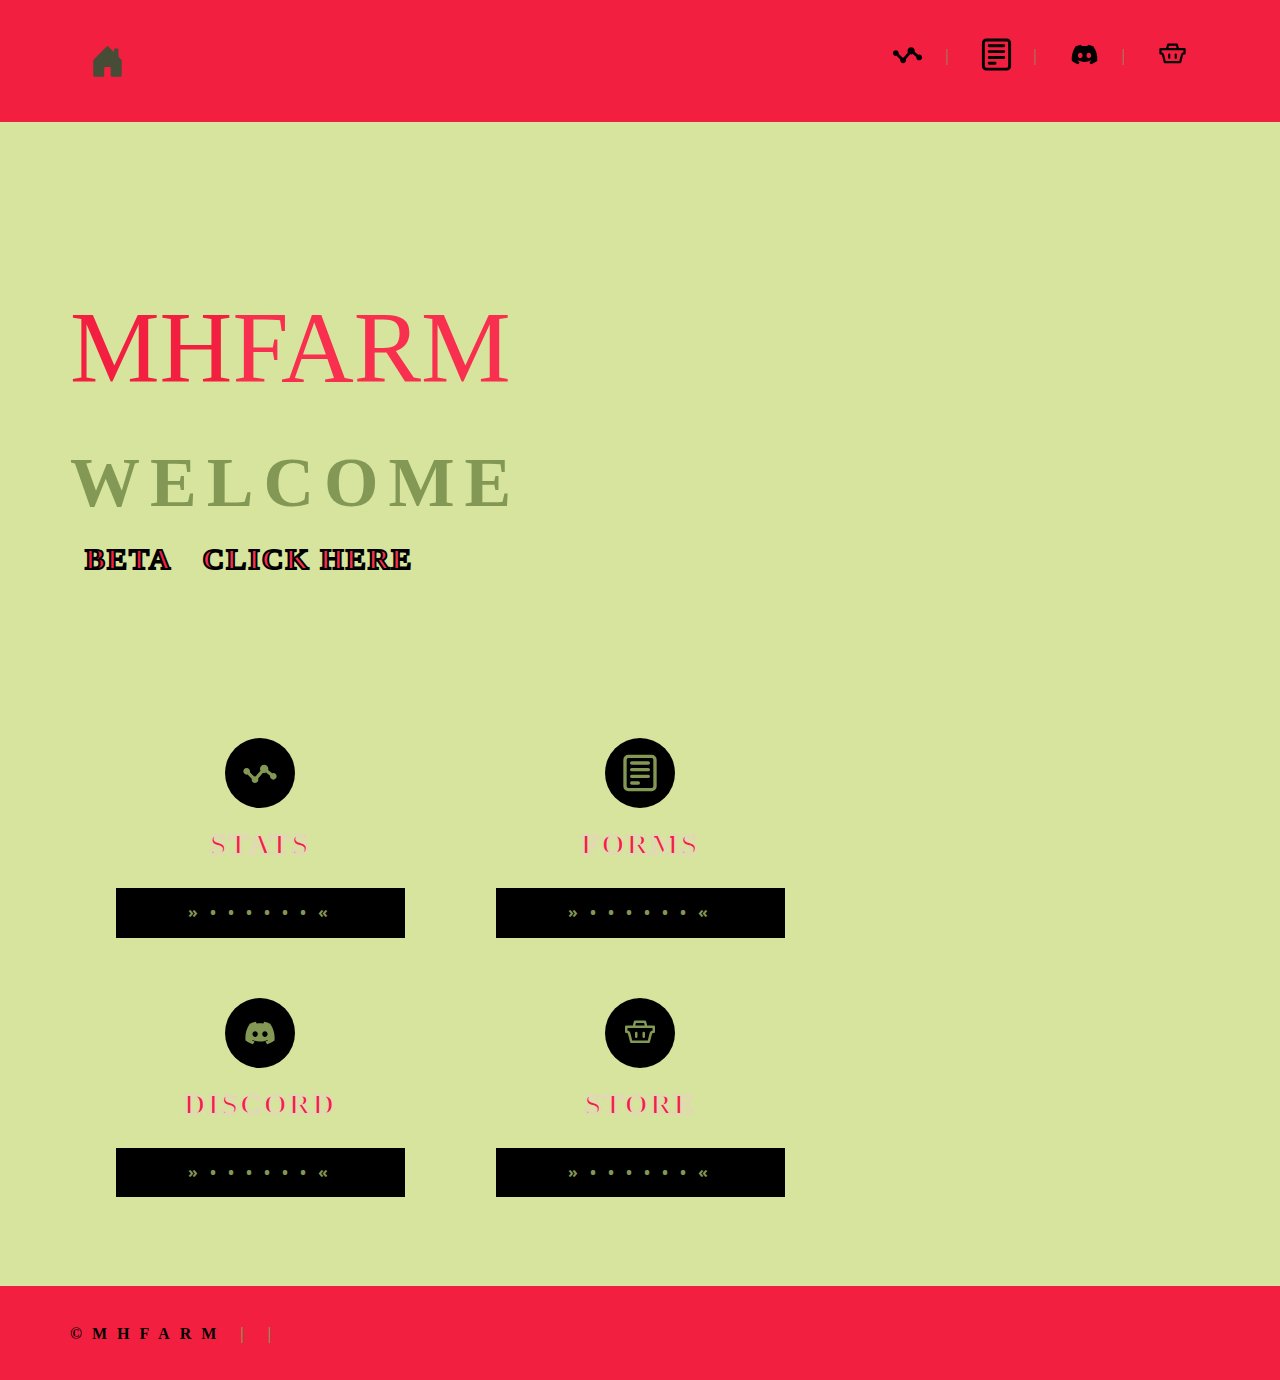
<file: index.html>
<!DOCTYPE html>
<html style="font-size: 16px;"><head>
    <meta name="viewport" content="width=device-width, initial-scale=1.0">
    <meta charset="utf-8">
    <meta name="keywords" content="Mh Farm, mh farm, MHFarm, mhfarm , minecraft, farming">
    <meta name="description" content="MHFarm - Welcome to our website.">
    <meta name="page_type" content="np-template-header-footer-from-plugin">
    <title>MHFarm</title>
    <link rel="stylesheet" href="/css/mhfarm.css" media="screen">
    <script class="u-script" type="text/javascript" src="/js/jquery.js" defer=""></script>
    <script class="u-script" type="text/javascript" src="/js/mhfarm.js" defer=""></script>
    <script class="u-script" type="text/javascript" src="/js/minecraft.js" defer=""></script>
    <meta name="generator" content="MHFarm, mhfarm.net">
    <link rel="icon" href="/images/logo.ico">
    <link id="u-theme-google-font" rel="stylesheet" href="https://fonts.googleapis.com/css?family=Roboto:100,100i,300,300i,400,400i,500,500i,700,700i,900,900i|Open+Sans:300,300i,400,400i,600,600i,700,700i,800,800i">
    <link href="https://fonts.googleapis.com/css2?family=Bungee&family=Kdam+Thmor+Pro&display=swap" rel="stylesheet">
    <script type="application/ld+json">{
		"@context": "http://schema.org",
		"@type": "Organization",
		"name": "MHFarm"
}</script>
    <meta name="theme-color" content="#d2d744">
    <meta property="og:title" content="MhFarm">
    <meta property="og:image" content="/images/logo.ico">
    <meta property="og:url" content="mhfarm.net">
    <meta property="og:description" content="MHFarm - Welcome to our website.">
    <meta property="og:type" content="website">
  </head>
  <body data-home-page="index.html" data-home-page-title="home" class="u-body"><header class="u-clearfix u-custom-color-1 u-header u-sticky u-sticky-26eb u-header" id="sec-e91d"><div class="u-clearfix u-sheet u-sheet-1">
        <nav class="u-menu u-menu-one-level u-offcanvas u-menu-1">
          <div class="menu-collapse u-custom-font" style="font-size: 1rem; letter-spacing: 0px; font-family: mainfont;">
            <a class="u-button-style u-custom-color u-custom-hover-color u-custom-left-right-menu-spacing u-custom-padding-bottom u-custom-text-active-color u-custom-text-color u-custom-text-hover-color u-custom-top-bottom-menu-spacing u-nav-link u-text-active-palette-1-base u-text-hover-palette-2-base" href="#">
              <svg class="u-svg-link" viewBox="0 0 24 24"><use xmlns:xlink="http://www.w3.org/1999/xlink" xlink:href="#menu-hamburger"></use></svg>
              <svg class="u-svg-content" version="1.1" id="menu-hamburger" viewBox="0 0 16 16" x="0px" y="0px" xmlns:xlink="http://www.w3.org/1999/xlink" xmlns="http://www.w3.org/2000/svg"><g><rect y="1" width="16" height="2"></rect><rect y="7" width="16" height="2"></rect><rect y="13" width="16" height="2"></rect>
</g></svg>
            </a>
          </div>
          <div class="u-custom-menu u-nav-container">
            <ul class="u-align-center u-nav u-popupmenu-items u-unstyled u-nav-1"><li class="u-nav-item"><a class="u-border-3 u-border-hover-custom-color-1 u-border-no-left u-border-no-right u-border-no-top u-button-style u-nav-link" href="/stats" style="padding: 10px 20px;"><svg class="u-icon-2" fill="currentColor" viewBox="0 0 24 24" xmlns="http://www.w3.org/2000/svg"><path d="M20 12a2 2 0 0 0-.703.133l-2.398-1.963c.059-.214.101-.436.101-.67C17 8.114 15.886 7 14.5 7S12 8.114 12 9.5c0 .396.1.765.262 1.097l-2.909 3.438A2.06 2.06 0 0 0 9 14c-.179 0-.348.03-.512.074l-2.563-2.563C5.97 11.348 6 11.179 6 11c0-1.108-.892-2-2-2s-2 .892-2 2 .892 2 2 2c.179 0 .348-.03.512-.074l2.563 2.563A1.906 1.906 0 0 0 7 16c0 1.108.892 2 2 2s2-.892 2-2c0-.237-.048-.46-.123-.671l2.913-3.442c.227.066.462.113.71.113a2.48 2.48 0 0 0 1.133-.281l2.399 1.963A2.077 2.077 0 0 0 18 14c0 1.108.892 2 2 2s2-.892 2-2-.892-2-2-2z"/></svg></a>
</li><a class="u-text-custom-color-3">|</a><li class="u-nav-item"><a class="u-border-3 u-border-hover-custom-color-1 u-border-no-left u-border-no-right u-border-no-top u-button-style u-nav-link" href="/forms" style="padding: 10px 20px;"><svg class="u-icon-2" viewBox="0 0 24 24" fill="currentColor" xmlns="http://www.w3.org/2000/svg"><path d="M6 6a1 1 0 0 1 1-1h10a1 1 0 1 1 0 2H7a1 1 0 0 1-1-1Zm0 4a1 1 0 0 1 1-1h10a1 1 0 1 1 0 2H7a1 1 0 0 1-1-1Zm1 3a1 1 0 1 0 0 2h10a1 1 0 1 0 0-2H7Zm-1 5a1 1 0 0 1 1-1h4a1 1 0 1 1 0 2H7a1 1 0 0 1-1-1Z"></path><path fill-rule="evenodd" clip-rule="evenodd" d="M2 4a3 3 0 0 1 3-3h14a3 3 0 0 1 3 3v16a3 3 0 0 1-3 3H5a3 3 0 0 1-3-3V4Zm3-1h14a1 1 0 0 1 1 1v16a1 1 0 0 1-1 1H5a1 1 0 0 1-1-1V4a1 1 0 0 1 1-1Z"></path></svg></a>
</li><a class="u-text-custom-color-3">|</a><li class="u-nav-item"><a class="u-border-3 u-border-hover-custom-color-1 u-border-no-left u-border-no-right u-border-no-top u-button-style u-nav-link" href="/discord" style="padding: 10px 20px;"><svg class="u-icon-2" viewBox="0 0 512 512" fill="currentColor" xmlns="http://www.w3.org/2000/svg"><rect rx="15%" fill="none"/><path d="M386 137c-24-11-49.5-19-76.3-23.7-.5 0-1 0-1.2.6-3.3 5.9-7 13.5-9.5 19.5-29-4.3-57.5-4.3-85.7 0-2.6-6.2-6.3-13.7-10-19.5-.3-.4-.7-.7-1.2-.6-23 4.6-52.4 13-76 23.7-.2 0-.4.2-.5.4-49 73-62 143-55 213 0 .3.2.7.5 1 32 23.6 63 38 93.6 47.3.5 0 1 0 1.3-.4 7.2-9.8 13.6-20.2 19.2-31.2.3-.6 0-1.4-.7-1.6-10-4-20-8.6-29.3-14-.7-.4-.8-1.5 0-2 2-1.5 4-3 5.8-4.5.3-.3.8-.3 1.2-.2 61.4 28 128 28 188 0 .4-.2.9-.1 1.2.1 1.9 1.6 3.8 3.1 5.8 4.6.7.5.6 1.6 0 2-9.3 5.5-19 10-29.3 14-.7.3-1 1-.6 1.7 5.6 11 12.1 21.3 19 31 .3.4.8.6 1.3.4 30.6-9.5 61.7-23.8 93.8-47.3.3-.2.5-.5.5-1 7.8-80.9-13.1-151-55.4-213 0-.2-.3-.4-.5-.4ZM194 308c-19 0-34-17-34-38s15-38 34-38 34 17 34 38-15 38-34 38zm125 0c-19 0-34-17-34-38s15-38 34-38 34 17 34 38-15 38-34 38z"/></svg></a>
</li><a class="u-text-custom-color-3">|</a><li class="u-nav-item"><a class="u-border-3 u-border-hover-custom-color-1 u-border-no-left u-border-no-right u-border-no-top u-button-style u-nav-link" href="/store" style="padding: 10px 20px;"><svg class="u-icon-2" viewBox="0 0 24 24" fill="none" xmlns="http://www.w3.org/2000/svg"><path d="M8.25 8.25h-4.5v3h.329a1.5 1.5 0 0 1 1.455 1.136L6.75 17.25h10.5l1.216-4.864a1.5 1.5 0 0 1 1.455-1.136h.329v-3h-4.5m-7.5 0h7.5m-7.5 0 .75-3h6l.75 3m-6 3.75v2.25m4.5-2.25v2.25" stroke="currentColor" stroke-width="1.5" stroke-linecap="round" stroke-linejoin="round"/></svg></a>
</li></ul>
          </div>
          <div class="u-custom-menu u-nav-container-collapse">
            <div class="u-container-style u-custom-color-1 u-inner-container-layout u-opacity u-opacity-95 u-sidenav">
              <div class="u-inner-container-layout u-sidenav-overflow">
                <div class="u-menu-close u-text-hover-custom-color-1" data-href="#"></div>
                <ul class="u-align-center u-custom-font u-nav u-popupmenu-items u-unstyled u-nav-1"><li class="u-nav-item"><a class="u-border-3 u-border-hover-custom-color-1 u-border-no-left u-border-no-right u-border-no-top u-button-style u-nav-link" data-href="/" style="padding: 10px 20px;"><svg class="u-icon-2" viewBox="0 0 16 16" xmlns="http://www.w3.org/2000/svg" fill="currentColor" class="bi bi-house-door-fill"><path d="M6.5 14.5v-3.505c0-.245.25-.495.5-.495h2c.25 0 .5.25.5.5v3.5a.5.5 0 0 0 .5.5h4a.5.5 0 0 0 .5-.5v-7a.5.5 0 0 0-.146-.354L13 5.793V2.5a.5.5 0 0 0-.5-.5h-1a.5.5 0 0 0-.5.5v1.293L8.354 1.146a.5.5 0 0 0-.708 0l-6 6A.5.5 0 0 0 1.5 7.5v7a.5.5 0 0 0 .5.5h4a.5.5 0 0 0 .5-.5z"/></svg></a>
</li><li class="u-nav-item"><a class="u-border-3 u-border-hover-custom-color-1 u-border-no-left u-border-no-right u-border-no-top u-button-style u-nav-link" href="/stats" style="padding: 10px 20px;"><svg class="u-icon-2" fill="currentColor" viewBox="0 0 24 24" xmlns="http://www.w3.org/2000/svg"><path d="M20 12a2 2 0 0 0-.703.133l-2.398-1.963c.059-.214.101-.436.101-.67C17 8.114 15.886 7 14.5 7S12 8.114 12 9.5c0 .396.1.765.262 1.097l-2.909 3.438A2.06 2.06 0 0 0 9 14c-.179 0-.348.03-.512.074l-2.563-2.563C5.97 11.348 6 11.179 6 11c0-1.108-.892-2-2-2s-2 .892-2 2 .892 2 2 2c.179 0 .348-.03.512-.074l2.563 2.563A1.906 1.906 0 0 0 7 16c0 1.108.892 2 2 2s2-.892 2-2c0-.237-.048-.46-.123-.671l2.913-3.442c.227.066.462.113.71.113a2.48 2.48 0 0 0 1.133-.281l2.399 1.963A2.077 2.077 0 0 0 18 14c0 1.108.892 2 2 2s2-.892 2-2-.892-2-2-2z"/></svg></a>
</li><li class="u-nav-item"><a class="u-border-3 u-border-hover-custom-color-1 u-border-no-left u-border-no-right u-border-no-top u-button-style u-nav-link" href="/forms" style="padding: 10px 20px;"><svg class="u-icon-2" viewBox="0 0 24 24" fill="currentColor" xmlns="http://www.w3.org/2000/svg"><path d="M6 6a1 1 0 0 1 1-1h10a1 1 0 1 1 0 2H7a1 1 0 0 1-1-1Zm0 4a1 1 0 0 1 1-1h10a1 1 0 1 1 0 2H7a1 1 0 0 1-1-1Zm1 3a1 1 0 1 0 0 2h10a1 1 0 1 0 0-2H7Zm-1 5a1 1 0 0 1 1-1h4a1 1 0 1 1 0 2H7a1 1 0 0 1-1-1Z"></path><path fill-rule="evenodd" clip-rule="evenodd" d="M2 4a3 3 0 0 1 3-3h14a3 3 0 0 1 3 3v16a3 3 0 0 1-3 3H5a3 3 0 0 1-3-3V4Zm3-1h14a1 1 0 0 1 1 1v16a1 1 0 0 1-1 1H5a1 1 0 0 1-1-1V4a1 1 0 0 1 1-1Z"></path></svg></a>
</li><li class="u-nav-item"><a class="u-border-3 u-border-hover-custom-color-1 u-border-no-left u-border-no-right u-border-no-top u-button-style u-nav-link" href="/discord" style="padding: 10px 20px;"><svg class="u-icon-2" viewBox="0 0 512 512" fill="currentColor" xmlns="http://www.w3.org/2000/svg"><rect rx="15%" fill="none"/><path d="M386 137c-24-11-49.5-19-76.3-23.7-.5 0-1 0-1.2.6-3.3 5.9-7 13.5-9.5 19.5-29-4.3-57.5-4.3-85.7 0-2.6-6.2-6.3-13.7-10-19.5-.3-.4-.7-.7-1.2-.6-23 4.6-52.4 13-76 23.7-.2 0-.4.2-.5.4-49 73-62 143-55 213 0 .3.2.7.5 1 32 23.6 63 38 93.6 47.3.5 0 1 0 1.3-.4 7.2-9.8 13.6-20.2 19.2-31.2.3-.6 0-1.4-.7-1.6-10-4-20-8.6-29.3-14-.7-.4-.8-1.5 0-2 2-1.5 4-3 5.8-4.5.3-.3.8-.3 1.2-.2 61.4 28 128 28 188 0 .4-.2.9-.1 1.2.1 1.9 1.6 3.8 3.1 5.8 4.6.7.5.6 1.6 0 2-9.3 5.5-19 10-29.3 14-.7.3-1 1-.6 1.7 5.6 11 12.1 21.3 19 31 .3.4.8.6 1.3.4 30.6-9.5 61.7-23.8 93.8-47.3.3-.2.5-.5.5-1 7.8-80.9-13.1-151-55.4-213 0-.2-.3-.4-.5-.4ZM194 308c-19 0-34-17-34-38s15-38 34-38 34 17 34 38-15 38-34 38zm125 0c-19 0-34-17-34-38s15-38 34-38 34 17 34 38-15 38-34 38z"/></svg></a>
</li><li class="u-nav-item"><a class="u-border-3 u-border-hover-custom-color-1 u-border-no-left u-border-no-right u-border-no-top u-button-style u-nav-link" href="/store" style="padding: 10px 20px;"><svg class="u-icon-2" viewBox="0 0 24 24" fill="none" xmlns="http://www.w3.org/2000/svg"><path d="M8.25 8.25h-4.5v3h.329a1.5 1.5 0 0 1 1.455 1.136L6.75 17.25h10.5l1.216-4.864a1.5 1.5 0 0 1 1.455-1.136h.329v-3h-4.5m-7.5 0h7.5m-7.5 0 .75-3h6l.75 3m-6 3.75v2.25m4.5-2.25v2.25" stroke="currentColor" stroke-width="1.5" stroke-linecap="round" stroke-linejoin="round"/></svg></a>
</li></ul>
              </div>
            </div>
            <div class="u-black u-menu-overlay u-opacity u-opacity-70"></div>
          </div>
        </nav>
        <nav class="u-menu u-menu-one-level u-offcanvas u-menu-2">
          <div class="u-custom-menu u-nav-container">
            <ul class="u-nav u-unstyled u-nav-1"><li class="u-nav-item"><a class="u-border-3 u-border-hover-custom-color-1 u-border-no-left u-border-no-right u-border-no-top u-button-style u-nav-link" data-href="/" style="padding: 10px 20px;"><svg class="u-icon-2" viewBox="0 0 16 16" xmlns="http://www.w3.org/2000/svg" fill=var(--clr-4) class="bi bi-house-door-fill"><path d="M6.5 14.5v-3.505c0-.245.25-.495.5-.495h2c.25 0 .5.25.5.5v3.5a.5.5 0 0 0 .5.5h4a.5.5 0 0 0 .5-.5v-7a.5.5 0 0 0-.146-.354L13 5.793V2.5a.5.5 0 0 0-.5-.5h-1a.5.5 0 0 0-.5.5v1.293L8.354 1.146a.5.5 0 0 0-.708 0l-6 6A.5.5 0 0 0 1.5 7.5v7a.5.5 0 0 0 .5.5h4a.5.5 0 0 0 .5-.5z"/></svg></a></li></ul>
          </div>
        </nav>
      </div></header>
      <section class="u-align-left u-clearfix u-custom-color-2 u-section-1" id="sec-1e58">
        <div class="u-clearfix u-sheet u-sheet-1">
          <h1 class="u-align-left u-text u-text-1 u-text-custom-color-1" data-animation-name="fadeInLeft" data-animation-duration="750" data-animation-delay="0">MH</h1><h1 class="u-align-left u-text u-text-1x u-text-custom-color-2" data-animation-name="fadeInLeft" data-animation-duration="750" data-animation-delay="0">Farm</h1>
          <h2 class="u-align-left u-text u-text-2 u-text-custom-color-3" data-animation-name="fadeInUp" data-animation-duration="750" data-animation-delay="50"><b>welcome</b></h2>
          <h3 data-animation-name="fadeInDown" data-animation-duration="750" data-animation-delay="0"><b class="u-align-center u-text u-text-custom-color-1 u-text-4">beta</b><b data-href="/countdown" class="u-align-center u-text u-text-custom-color-2 u-text-4">click here</b></h2>          
          <div class="u-align-left u-list u-list-1">
            <div class="u-repeater u-repeater-3">
              <div class="u-align-left u-container-style u-custom-item u-list-item u-repeater-item">
                <div class="u-container-layout u-similar-container u-valign-top-xl u-container-layout-1"><span data-animation-name="fadeInDown" data-animation-duration="750" data-animation-delay="100" class="u-align-center u-custom-color-4 u-custom-item u-icon u-icon-circle u-spacing-20 u-icon-1"><svg fill="currentColor" viewBox="0 0 24 24" xmlns="http://www.w3.org/2000/svg"><path d="M20 12a2 2 0 0 0-.703.133l-2.398-1.963c.059-.214.101-.436.101-.67C17 8.114 15.886 7 14.5 7S12 8.114 12 9.5c0 .396.1.765.262 1.097l-2.909 3.438A2.06 2.06 0 0 0 9 14c-.179 0-.348.03-.512.074l-2.563-2.563C5.97 11.348 6 11.179 6 11c0-1.108-.892-2-2-2s-2 .892-2 2 .892 2 2 2c.179 0 .348-.03.512-.074l2.563 2.563A1.906 1.906 0 0 0 7 16c0 1.108.892 2 2 2s2-.892 2-2c0-.237-.048-.46-.123-.671l2.913-3.442c.227.066.462.113.71.113a2.48 2.48 0 0 0 1.133-.281l2.399 1.963A2.077 2.077 0 0 0 18 14c0 1.108.892 2 2 2s2-.892 2-2-.892-2-2-2z"/></svg></span>
                  <h3 class="u-align-center u-text u-text-custom-color-1 u-text-3" data-animation-name="fadeInDown" data-animation-duration="750" data-animation-delay="150">stats</h3>
                  <a href="/stats" class="u-active-custom-color-1 u-black u-border-none u-btn u-button-style u-hover-custom-color-1 u-btn-3" data-animation-name="fadeInUp" data-animation-duration="750" data-animation-delay="200">» • • • • • • «</a>
                </div>
              </div>
              <div class="u-align-center u-container-style u-custom-item u-list-item u-repeater-item">
                <div class="u-container-layout u-similar-container u-valign-top-xl u-container-layout-1"><span data-animation-name="fadeInDown" data-animation-duration="750" data-animation-delay="250" class="u-align-center u-custom-color-4 u-custom-item u-icon u-icon-circle u-spacing-20 u-icon-1"><svg viewBox="0 0 24 24" fill="currentColor" xmlns="http://www.w3.org/2000/svg"><path d="M6 6a1 1 0 0 1 1-1h10a1 1 0 1 1 0 2H7a1 1 0 0 1-1-1Zm0 4a1 1 0 0 1 1-1h10a1 1 0 1 1 0 2H7a1 1 0 0 1-1-1Zm1 3a1 1 0 1 0 0 2h10a1 1 0 1 0 0-2H7Zm-1 5a1 1 0 0 1 1-1h4a1 1 0 1 1 0 2H7a1 1 0 0 1-1-1Z"></path><path fill-rule="evenodd" clip-rule="evenodd" d="M2 4a3 3 0 0 1 3-3h14a3 3 0 0 1 3 3v16a3 3 0 0 1-3 3H5a3 3 0 0 1-3-3V4Zm3-1h14a1 1 0 0 1 1 1v16a1 1 0 0 1-1 1H5a1 1 0 0 1-1-1V4a1 1 0 0 1 1-1Z"></path></svg></span>
                  <h3 class="u-align-center u-text u-text-custom-color-1 u-text-3" data-animation-name="fadeInDown" data-animation-duration="750" data-animation-delay="300">forms</h3>
                  <a href="/forms" class="u-active-custom-color-1 u-black u-border-none u-btn u-button-style u-hover-custom-color-1 u-btn-3" data-animation-name="fadeInUp" data-animation-duration="750" data-animation-delay="350">» • • • • • • «</a>
                </div>
              </div>
              <div class="u-align-center u-container-style u-custom-item u-list-item u-repeater-item">
                <div class="u-container-layout u-similar-container u-valign-top-xl u-container-layout-1"><span data-animation-name="fadeInDown" data-animation-duration="750" data-animation-delay="400" class="u-align-center u-custom-color-4 u-custom-item u-icon u-icon-circle u-spacing-20 u-icon-1"><svg viewBox="0 0 512 512" fill="currentColor" xmlns="http://www.w3.org/2000/svg"><rect rx="15%" fill="none"/><path d="M386 137c-24-11-49.5-19-76.3-23.7-.5 0-1 0-1.2.6-3.3 5.9-7 13.5-9.5 19.5-29-4.3-57.5-4.3-85.7 0-2.6-6.2-6.3-13.7-10-19.5-.3-.4-.7-.7-1.2-.6-23 4.6-52.4 13-76 23.7-.2 0-.4.2-.5.4-49 73-62 143-55 213 0 .3.2.7.5 1 32 23.6 63 38 93.6 47.3.5 0 1 0 1.3-.4 7.2-9.8 13.6-20.2 19.2-31.2.3-.6 0-1.4-.7-1.6-10-4-20-8.6-29.3-14-.7-.4-.8-1.5 0-2 2-1.5 4-3 5.8-4.5.3-.3.8-.3 1.2-.2 61.4 28 128 28 188 0 .4-.2.9-.1 1.2.1 1.9 1.6 3.8 3.1 5.8 4.6.7.5.6 1.6 0 2-9.3 5.5-19 10-29.3 14-.7.3-1 1-.6 1.7 5.6 11 12.1 21.3 19 31 .3.4.8.6 1.3.4 30.6-9.5 61.7-23.8 93.8-47.3.3-.2.5-.5.5-1 7.8-80.9-13.1-151-55.4-213 0-.2-.3-.4-.5-.4ZM194 308c-19 0-34-17-34-38s15-38 34-38 34 17 34 38-15 38-34 38zm125 0c-19 0-34-17-34-38s15-38 34-38 34 17 34 38-15 38-34 38z"/></svg></span>
                  <h3 class="u-align-center u-text u-text-custom-color-1 u-text-3" data-animation-name="fadeInDown" data-animation-duration="750" data-animation-delay="450">discord</h3>
                  <a href="/discord" class="u-active-custom-color-1 u-black u-border-none u-btn u-button-style u-hover-custom-color-1 u-btn-3" data-animation-name="fadeInUp" data-animation-duration="750" data-animation-delay="500">» • • • • • • «</a>
                </div>
              </div>
              <div class="u-align-center u-container-style u-custom-item u-list-item u-repeater-item">
                <div class="u-container-layout u-similar-container u-valign-top u-container-layout-1"><span data-animation-name="fadeInDown" data-animation-duration="750" data-animation-delay="550" class="u-align-center u-custom-color-4 u-custom-item u-file-icon u-icon u-icon-circle u-spacing-20 u-icon-1"><svg viewBox="0 0 24 24" fill="none" xmlns="http://www.w3.org/2000/svg"><path d="M8.25 8.25h-4.5v3h.329a1.5 1.5 0 0 1 1.455 1.136L6.75 17.25h10.5l1.216-4.864a1.5 1.5 0 0 1 1.455-1.136h.329v-3h-4.5m-7.5 0h7.5m-7.5 0 .75-3h6l.75 3m-6 3.75v2.25m4.5-2.25v2.25" stroke="currentColor" stroke-width="1.5" stroke-linecap="round" stroke-linejoin="round"/></svg></span>
                  <h3 class="u-align-center u-text u-text-custom-color-1 u-text-3" data-animation-name="fadeInDown" data-animation-duration="750" data-animation-delay="600">store</h3>
                  <a href="/store" class="u-active-custom-color-1 u-black u-border-none u-btn u-button-style u-hover-custom-color-1 u-btn-3" data-animation-name="fadeInUp" data-animation-duration="750" data-animation-delay="650">» • • • • • • «</a>
                </div>
              </div>
            </div>
          </div>
        </div>
      </section>
    </section>
    <span style="height: 64px; width: 64px; margin-left: 0px; margin-right: auto; margin-top: 0px; background-image: none; right: 20px; bottom: 20px; display: block;" class="u-back-to-top u-color-1 u-icon u-icon-circle u-spacing-15" data-href="#">
      <svg fill=var(--clr-1) xmlns="http://www.w3.org/2000/svg" viewBox="-32 0 512 512"><path d="m34.9 289.5-22.2-22.2c-9.4-9.4-9.4-24.6 0-33.9L207 39c9.4-9.4 24.6-9.4 33.9 0l194.3 194.3c9.4 9.4 9.4 24.6 0 33.9L413 289.4c-9.5 9.5-25 9.3-34.3-.4L264 168.6V456c0 13.3-10.7 24-24 24h-32c-13.3 0-24-10.7-24-24V168.6L69.2 289.1c-9.3 9.8-24.8 10-34.3.4z"/></svg>
      <svg class="u-svg-content" enable-background="new 0 0 551.13 551.13" viewBox="0 0 551.13 551.13" xmlns="http://www.w3.org/2000/svg" id="svg-1d98"><path d="m275.565 189.451 223.897 223.897h51.668l-275.565-275.565-275.565 275.565h51.668z"></path></svg>
  </span>
    <footer class="u-align-left u-clearfix u-custom-color-1 u-footer u-footer" id="sec-51a1"><div class="u-clearfix u-sheet u-valign-middle u-sheet-1">
        <p class="u-small-text u-text u-text-variant u-text-1"><b>©MHFarm</b> <b class="u-text-custom-color-3 x">|</b> <b id="mc-status"></b> <b class="u-text-custom-color-3 x">|</b> <b id="mc-players"></b></p>
      </div></footer>
</body></html>
</file>
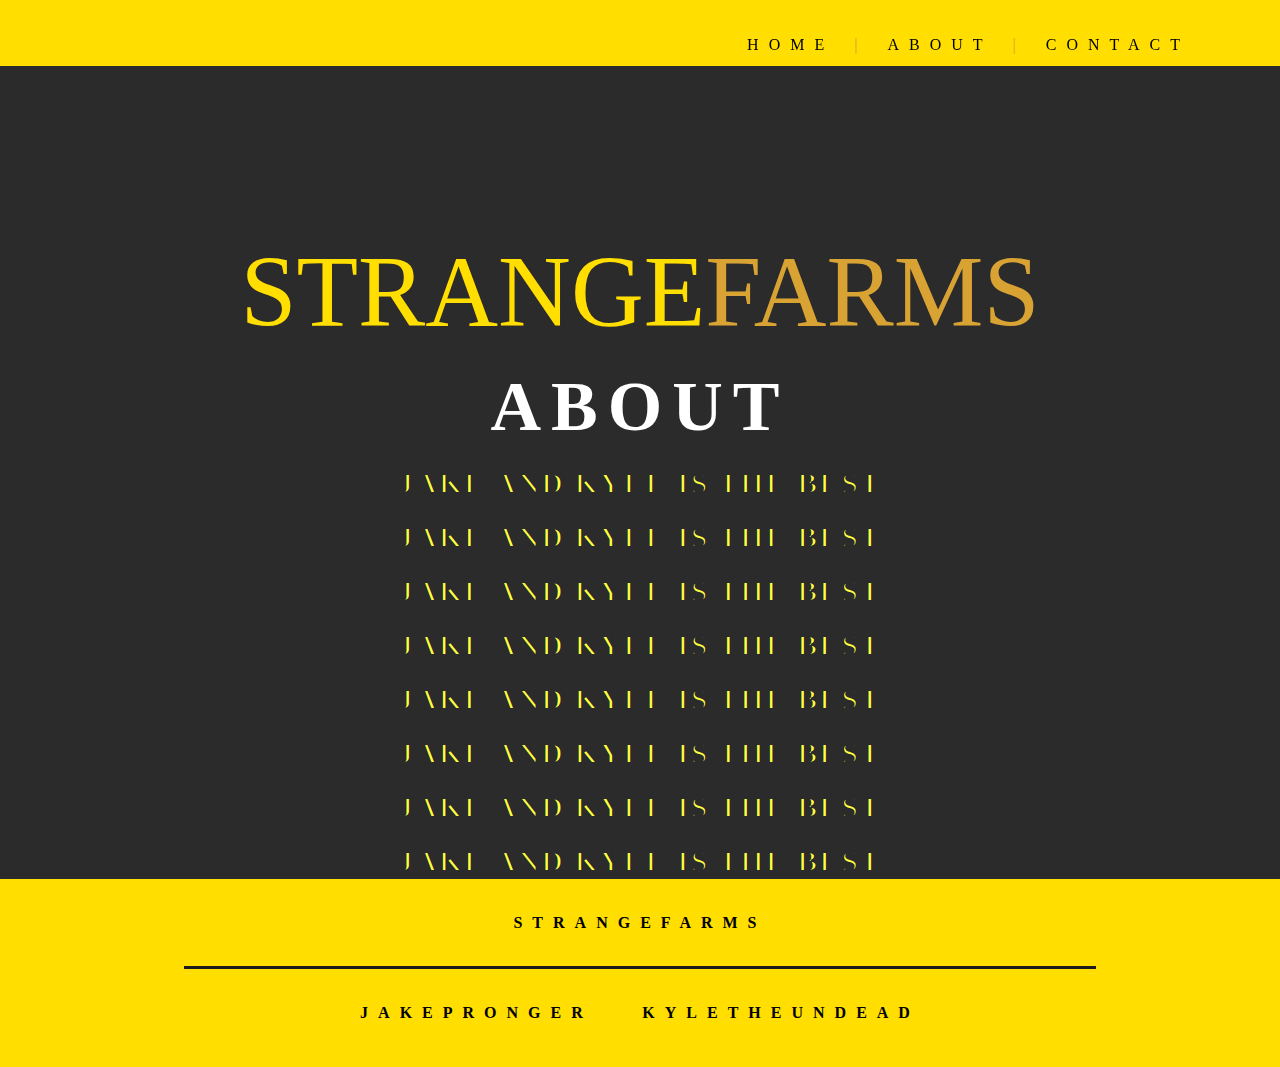
<file: about/index.html>
<!DOCTYPE html>
<html style="font-size: 16px;"><head>
    <meta name="viewport" content="width=device-width, initial-scale=1.0">
    <meta charset="utf-8">
    <meta name="keywords" content="Strange Farms, strange farms, StrangeFarms, strangefarms, minecraft, farming">
    <meta name="description" content="StrangeFarms - About us.">
    <meta name="page_type" content="np-template-header-footer-from-plugin">
    <title>About</title>
    <link rel="stylesheet" href="/css/strangefarms.css" media="screen">
    <script class="u-script" type="text/javascript" src="/js/jquery.js" defer=""></script>
    <script class="u-script" type="text/javascript" src="/js/strangefarms.js" defer=""></script>
    <meta name="generator" content="StrangeFarms, strangefarms.ga">
    <link rel="icon" href="/images/logo.ico">
    <link id="u-theme-google-font" rel="stylesheet" href="https://fonts.googleapis.com/css?family=Roboto:100,100i,300,300i,400,400i,500,500i,700,700i,900,900i|Open+Sans:300,300i,400,400i,600,600i,700,700i,800,800i">
    <link href="https://fonts.googleapis.com/css2?family=Bungee&family=Kdam+Thmor+Pro&display=swap" rel="stylesheet">
    <script type="application/ld+json">{
		"@context": "http://schema.org",
		"@type": "Organization",
		"name": "StrangeFarms"
}</script>
    <meta name="theme-color" content="#478ac9">
    <meta property="og:title" content="About">
    <meta property="og:image" content="/images/logo.ico">
    <meta property="og:url" content="strangefarms.ga">
    <meta property="og:description" content="StrangeFarms - About us.">
    <meta property="og:type" content="website">
  </head>
  <body data-home-page="index.html" data-home-page-title="home" class="u-body"><header class="u-align-center-lg u-align-center-md u-align-center-sm u-align-center-xl u-align-left-xs u-clearfix u-custom-color-1 u-header u-sticky u-sticky-26eb u-header" id="sec-e91d"><div class="u-clearfix u-sheet u-valign-middle-md u-valign-middle-sm u-valign-middle-xs u-sheet-1">
        <nav class="u-align-center u-menu u-menu-one-level u-offcanvas u-menu-1">
          <div class="menu-collapse u-custom-font" style="font-size: 1rem; letter-spacing: 0px; font-family: mainfont;">
            <a class="u-button-style u-custom-color u-custom-hover-color u-custom-left-right-menu-spacing u-custom-padding-bottom u-custom-text-active-color u-custom-text-color u-custom-text-hover-color u-custom-top-bottom-menu-spacing u-nav-link u-text-active-palette-1-base u-text-hover-palette-2-base" href="#">
              <svg class="u-svg-link" viewBox="0 0 24 24"><use xmlns:xlink="http://www.w3.org/1999/xlink" xlink:href="#menu-hamburger"></use></svg>
              <svg class="u-svg-content" version="1.1" id="menu-hamburger" viewBox="0 0 16 16" x="0px" y="0px" xmlns:xlink="http://www.w3.org/1999/xlink" xmlns="http://www.w3.org/2000/svg"><g><rect y="1" width="16" height="2"></rect><rect y="7" width="16" height="2"></rect><rect y="13" width="16" height="2"></rect>
</g></svg>
            </a>
          </div>
          <div class="u-custom-menu u-nav-container">
            <ul class="u-custom-font u-nav u-unstyled u-nav-1"><li class="u-nav-item"><a class="u-border-3 u-border-hover-custom-color-7 u-border-no-left u-border-no-right u-border-no-top u-button-style u-nav-link" data-href="/" style="padding: 10px 20px;">home</a>
</li><a class="u-text-custom-color-2">|</a><li class="u-nav-item"><a class="u-border-3 u-border-hover-custom-color-7 u-border-no-left u-border-no-right u-border-no-top u-button-style u-nav-link" href="/about" style="padding: 10px 20px;">about</a>
</li><a class="u-text-custom-color-2">|</a><li class="u-nav-item"><a class="u-border-3 u-border-hover-custom-color-7 u-border-no-left u-border-no-right u-border-no-top u-button-style u-nav-link" href="/contact" style="padding: 10px 20px;">contact</a>
</li></ul>
          </div>
          <div class="u-custom-menu u-nav-container-collapse">
            <div class="u-container-style u-custom-color-3 u-inner-container-layout u-opacity u-opacity-95 u-sidenav">
              <div class="u-inner-container-layout u-sidenav-overflow">
                <div class="u-menu-close u-text-hover-custom-color-1" data-href="#"></div>
                <ul class="u-align-center u-custom-font u-nav u-popupmenu-items u-unstyled u-nav-2"><li class="u-nav-item"><a class="u-border-3 u-border-hover-custom-color-1 u-border-no-left u-border-no-right u-border-no-top u-button-style u-nav-link" data-href="/" style="padding: 10px 20px;">home</a>
</li><li class="u-nav-item"><a class="u-border-3 u-border-hover-custom-color-1 u-border-no-left u-border-no-right u-border-no-top u-button-style u-nav-link" href="/about" style="padding: 10px 20px;">about</a>
</li><li class="u-nav-item"><a class="u-border-3 u-border-hover-custom-color-1 u-border-no-left u-border-no-right u-border-no-top u-button-style u-nav-link" href="/contact" style="padding: 10px 20px;">contact</a>
</li></ul>
              </div>
            </div>
            <div class="u-black u-menu-overlay u-opacity u-opacity-70"></div>
          </div>
        </nav>
      </div></header>
      <section class="u-align-center u-clearfix u-custom-color-2 u-section-1" id="sec-1e58">
        <div class="u-clearfix u-sheet u-sheet-1">
          <h1 class="u-align-center u-custom-font u-text u-text-1 u-text-custom-color-1" data-animation-name="bounceInDown" data-animation-duration="750" data-animation-delay="0">Strange<a class="u-text-custom-color-2">Farms</a></h1>
          <h2 class="u-align-center u-custom-font u-text u-text-2" data-animation-name="bounceInDown" data-animation-duration="750" data-animation-delay="50"><b>about</b></h2>
          <h3 class="u-align-center u-text u-text-custom-color-7 u-text-3" data-animation-name="fadeInLeft" data-animation-duration="750" data-animation-delay="150">jake and kyle is the best</h3>
          <h3 class="u-align-center u-text u-text-custom-color-7 u-text-3" data-animation-name="fadeInLeft" data-animation-duration="750" data-animation-delay="200">jake and kyle is the best</h3>
          <h3 class="u-align-center u-text u-text-custom-color-7 u-text-3" data-animation-name="fadeInLeft" data-animation-duration="750" data-animation-delay="250">jake and kyle is the best</h3>
          <h3 class="u-align-center u-text u-text-custom-color-7 u-text-3" data-animation-name="fadeInLeft" data-animation-duration="750" data-animation-delay="300">jake and kyle is the best</h3>
          <h3 class="u-align-center u-text u-text-custom-color-7 u-text-3" data-animation-name="fadeInLeft" data-animation-duration="750" data-animation-delay="350">jake and kyle is the best</h3>
          <h3 class="u-align-center u-text u-text-custom-color-7 u-text-3" data-animation-name="fadeInLeft" data-animation-duration="750" data-animation-delay="400">jake and kyle is the best</h3>
          <h3 class="u-align-center u-text u-text-custom-color-7 u-text-3" data-animation-name="fadeInLeft" data-animation-duration="750" data-animation-delay="450">jake and kyle is the best</h3>
          <h3 class="u-align-center u-text u-text-custom-color-7 u-text-3" data-animation-name="fadeInLeft" data-animation-duration="750" data-animation-delay="500">jake and kyle is the best</h3>
        </div>
      </section>
    </section>
    <span style="height: 64px; width: 64px; margin-left: 0px; margin-right: auto; margin-top: 0px; background-image: none; right: 20px; bottom: 20px; display: block;" class="u-back-to-top u-color-1 u-icon u-icon-circle u-spacing-15" data-href="#">
      <svg fill="#00aa00" xmlns="http://www.w3.org/2000/svg" viewBox="-32 0 512 512"><path d="m34.9 289.5-22.2-22.2c-9.4-9.4-9.4-24.6 0-33.9L207 39c9.4-9.4 24.6-9.4 33.9 0l194.3 194.3c9.4 9.4 9.4 24.6 0 33.9L413 289.4c-9.5 9.5-25 9.3-34.3-.4L264 168.6V456c0 13.3-10.7 24-24 24h-32c-13.3 0-24-10.7-24-24V168.6L69.2 289.1c-9.3 9.8-24.8 10-34.3.4z"/></svg>
      <svg class="u-svg-content" enable-background="new 0 0 551.13 551.13" viewBox="0 0 551.13 551.13" xmlns="http://www.w3.org/2000/svg" id="svg-1d98"><path d="m275.565 189.451 223.897 223.897h51.668l-275.565-275.565-275.565 275.565h51.668z"></path></svg>
  </span>
    <footer class="u-align-center u-clearfix u-custom-color-1 u-footer u-footer" id="sec-51a1"><div class="u-clearfix u-sheet u-valign-middle u-sheet-1">
        <p class="u-small-text u-text u-text-variant u-text-1"><b>StrangeFarms</b></p>
          <div class="u-border-custom-color-2 u-line u-line-horizontal u-line-1"></div>
          <p class="u-small-text u-text u-text-variant u-text-1"><b>jakepronger</b> <b class="u-text-custom-color-1 x">x</b> <b>kyletheundead</b></p>
      </div></footer>
</body></html>
</file>
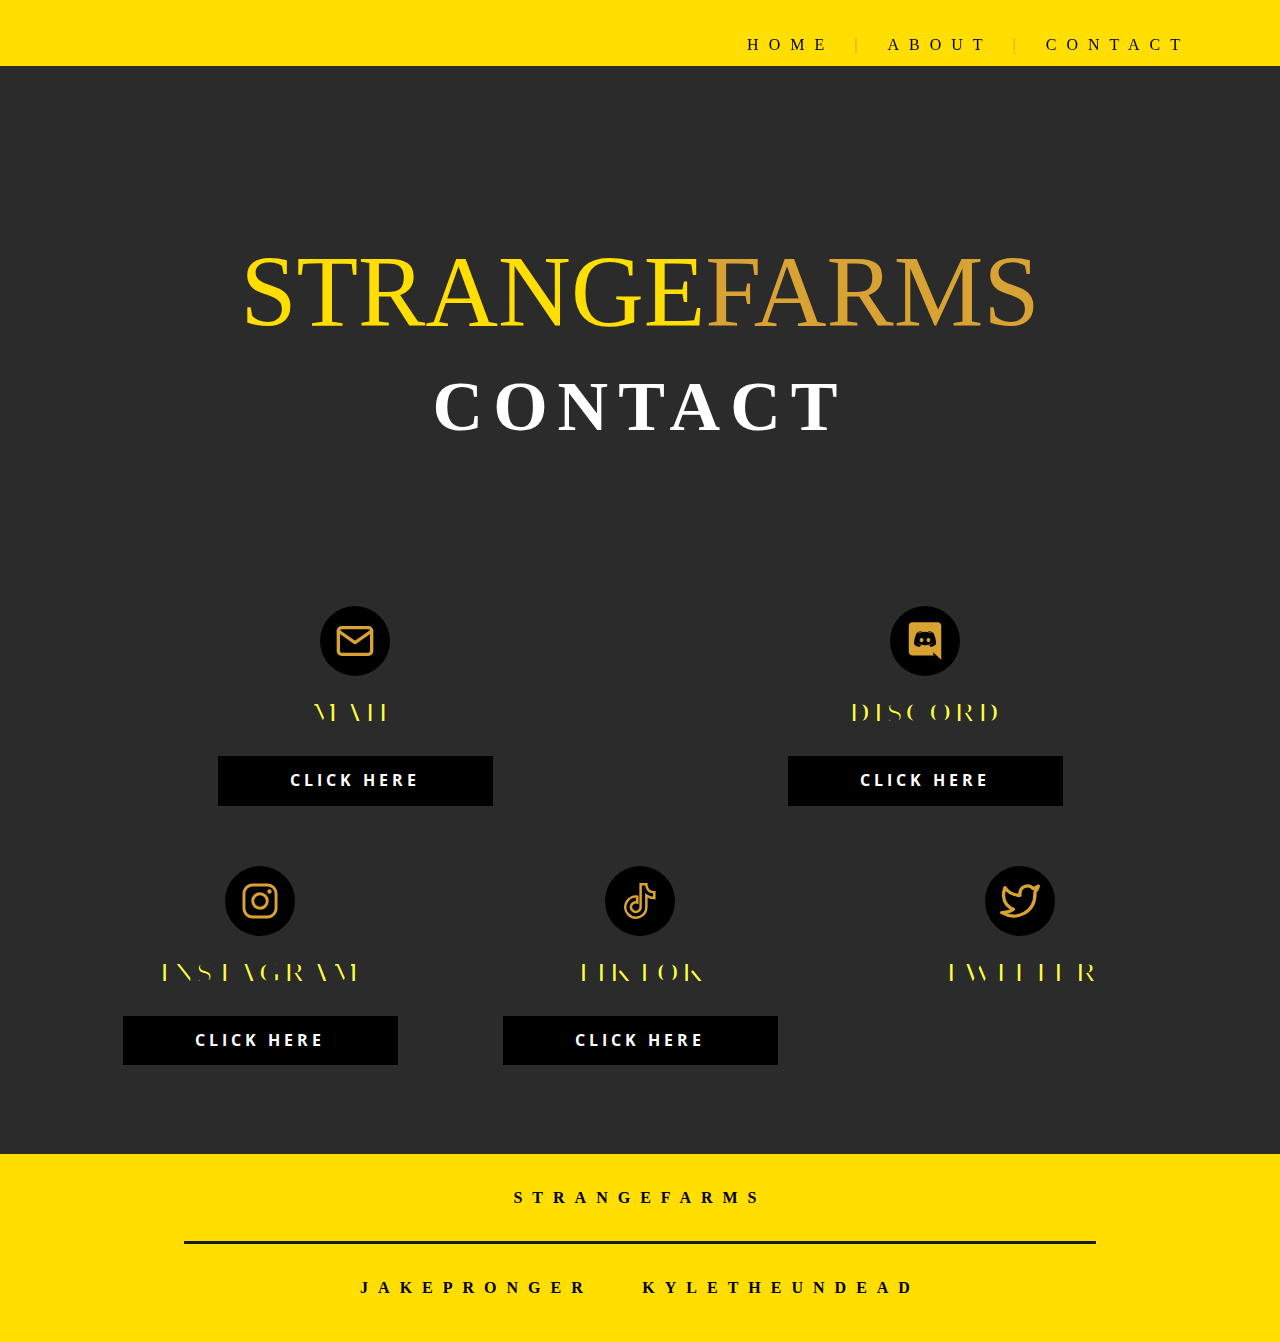
<file: contact/index.html>
<!DOCTYPE html>
<html style="font-size: 16px;"><head>
    <meta name="viewport" content="width=device-width, initial-scale=1.0">
    <meta charset="utf-8">
    <meta name="keywords" content="Strange Farms, strange farms, StrangeFarms, strangefarms, minecraft, farming">
    <meta name="description" content="StrangeFarms - Contact us.">
    <meta name="page_type" content="np-template-header-footer-from-plugin">
    <title>Contact</title>
    <link rel="stylesheet" href="/css/strangefarms.css" media="screen">
    <script class="u-script" type="text/javascript" src="/js/jquery.js" defer=""></script>
    <script class="u-script" type="text/javascript" src="/js/strangefarms.js" defer=""></script>
    <meta name="generator" content="StrangeFarms, strangefarms.ga">
    <link rel="icon" href="/images/logo.ico">
    <link id="u-theme-google-font" rel="stylesheet" href="https://fonts.googleapis.com/css?family=Roboto:100,100i,300,300i,400,400i,500,500i,700,700i,900,900i|Open+Sans:300,300i,400,400i,600,600i,700,700i,800,800i">
    <link href="https://fonts.googleapis.com/css2?family=Bungee&family=Kdam+Thmor+Pro&display=swap" rel="stylesheet">
    <script type="application/ld+json">{
		"@context": "http://schema.org",
		"@type": "Organization",
		"name": "StrangeFarms"
}</script>
    <meta name="theme-color" content="#478ac9">
    <meta property="og:title" content="Contact">
    <meta property="og:image" content="/images/logo.ico">
    <meta property="og:url" content="strangefarms.ga">
    <meta property="og:description" content="StrangeFarms - Contact us.">
    <meta property="og:type" content="website">
  </head>
  <body data-home-page="index.html" data-home-page-title="home" class="u-body"><header class="u-align-center-lg u-align-center-md u-align-center-sm u-align-center-xl u-align-left-xs u-clearfix u-custom-color-1 u-header u-sticky u-sticky-26eb u-header" id="sec-e91d"><div class="u-clearfix u-sheet u-valign-middle-md u-valign-middle-sm u-valign-middle-xs u-sheet-1">
        <nav class="u-align-center u-menu u-menu-one-level u-offcanvas u-menu-1">
          <div class="menu-collapse u-custom-font" style="font-size: 1rem; letter-spacing: 0px; font-family: mainfont;">
            <a class="u-button-style u-custom-color u-custom-hover-color u-custom-left-right-menu-spacing u-custom-padding-bottom u-custom-text-active-color u-custom-text-color u-custom-text-hover-color u-custom-top-bottom-menu-spacing u-nav-link u-text-active-palette-1-base u-text-hover-palette-2-base" href="#">
              <svg class="u-svg-link" viewBox="0 0 24 24"><use xmlns:xlink="http://www.w3.org/1999/xlink" xlink:href="#menu-hamburger"></use></svg>
              <svg class="u-svg-content" version="1.1" id="menu-hamburger" viewBox="0 0 16 16" x="0px" y="0px" xmlns:xlink="http://www.w3.org/1999/xlink" xmlns="http://www.w3.org/2000/svg"><g><rect y="1" width="16" height="2"></rect><rect y="7" width="16" height="2"></rect><rect y="13" width="16" height="2"></rect>
</g></svg>
            </a>
          </div>
          <div class="u-custom-menu u-nav-container">
            <ul class="u-custom-font u-nav u-unstyled u-nav-1"><li class="u-nav-item"><a class="u-border-3 u-border-hover-custom-color-7 u-border-no-left u-border-no-right u-border-no-top u-button-style u-nav-link" data-href="/" style="padding: 10px 20px;">home</a>
</li><a class="u-text-custom-color-2">|</a><li class="u-nav-item"><a class="u-border-3 u-border-hover-custom-color-7 u-border-no-left u-border-no-right u-border-no-top u-button-style u-nav-link" href="/about" style="padding: 10px 20px;">about</a>
</li><a class="u-text-custom-color-2">|</a><li class="u-nav-item"><a class="u-border-3 u-border-hover-custom-color-7 u-border-no-left u-border-no-right u-border-no-top u-button-style u-nav-link" href="/contact" style="padding: 10px 20px;">contact</a>
</li></ul>
          </div>
          <div class="u-custom-menu u-nav-container-collapse">
            <div class="u-container-style u-custom-color-3 u-inner-container-layout u-opacity u-opacity-95 u-sidenav">
              <div class="u-inner-container-layout u-sidenav-overflow">
                <div class="u-menu-close u-text-hover-custom-color-1" data-href="#"></div>
                <ul class="u-align-center u-custom-font u-nav u-popupmenu-items u-unstyled u-nav-2"><li class="u-nav-item"><a class="u-border-3 u-border-hover-custom-color-1 u-border-no-left u-border-no-right u-border-no-top u-button-style u-nav-link" data-href="/" style="padding: 10px 20px;">home</a>
</li><li class="u-nav-item"><a class="u-border-3 u-border-hover-custom-color-1 u-border-no-left u-border-no-right u-border-no-top u-button-style u-nav-link" href="/about" style="padding: 10px 20px;">about</a>
</li><li class="u-nav-item"><a class="u-border-3 u-border-hover-custom-color-1 u-border-no-left u-border-no-right u-border-no-top u-button-style u-nav-link" href="/contact" style="padding: 10px 20px;">contact</a>
</li></ul>
              </div>
            </div>
            <div class="u-black u-menu-overlay u-opacity u-opacity-70"></div>
          </div>
        </nav>
      </div></header>
      <section class="u-align-center u-clearfix u-custom-color-2 u-section-1" id="sec-1e58">
        <div class="u-clearfix u-sheet u-sheet-1">
          <h1 class="u-align-center u-custom-font u-text u-text-1 u-text-custom-color-1" data-animation-name="bounceInDown" data-animation-duration="750" data-animation-delay="0">Strange<a class="u-text-custom-color-2">Farms</a></h1>
          <h2 class="u-align-center u-custom-font u-text u-text-2" data-animation-name="bounceInDown" data-animation-duration="750" data-animation-delay="50"><b>contact</b></h2>
          <div class="u-align-center u-list u-list-1">
            <div class="u-repeater u-repeater-2">
              <div class="u-align-center u-container-style u-custom-item u-list-item u-repeater-item">
                <div class="u-container-layout u-similar-container u-valign-top-xl u-container-layout-1"><span data-animation-name="fadeInLeft" data-animation-duration="750" data-animation-delay="100" class="u-align-center u-custom-color-4 u-custom-item u-icon u-icon-circle u-spacing-20 u-icon-1"><svg xmlns="http://www.w3.org/2000/svg" fill="none" stroke="currentColor" stroke-linecap="round" stroke-linejoin="round" stroke-width="2" class="feather feather-mail" viewBox="0 0 24 24"><path d="M4 4h16c1.1 0 2 .9 2 2v12c0 1.1-.9 2-2 2H4c-1.1 0-2-.9-2-2V6c0-1.1.9-2 2-2z"/><path d="m22 6-10 7L2 6"/></svg></span>
                  <h3 class="u-align-center u-text u-text-custom-color-7 u-text-3" data-animation-name="fadeInLeft" data-animation-duration="750" data-animation-delay="150">mail</h3>
                  <a href="/" class="u-active-custom-color-1 u-black u-border-none u-btn u-button-style u-hover-custom-color-1 u-btn-2" data-animation-name="fadeInLeft" data-animation-duration="750" data-animation-delay="200">click here</a>
                </div>
              </div>
              <div class="u-container-style u-custom-item u-list-item u-repeater-item">
                <div class="u-container-layout u-similar-container u-valign-top-xl u-container-layout-1"><span data-animation-name="fadeInLeft" data-animation-duration="750" data-animation-delay="250" class="u-align-center u-custom-color-4 u-custom-item u-icon u-icon-circle u-spacing-20 u-icon-1"><svg xmlns="http://www.w3.org/2000/svg" fill="currentColor" viewBox="0 0 512 512"><path d="M464 66.52A50 50 0 0 0 414.12 17L97.64 16A49.65 49.65 0 0 0 48 65.52V392c0 27.3 22.28 48 49.64 48H368l-13-44 109 100ZM324.65 329.81s-8.72-10.39-16-19.32C340.39 301.55 352.5 282 352.5 282a139 139 0 0 1-27.85 14.25 173.31 173.31 0 0 1-35.11 10.39 170.05 170.05 0 0 1-62.72-.24 184.45 184.45 0 0 1-35.59-10.4 141.46 141.46 0 0 1-17.68-8.21c-.73-.48-1.45-.72-2.18-1.21-.49-.24-.73-.48-1-.48-4.36-2.42-6.78-4.11-6.78-4.11s11.62 19.09 42.38 28.26c-7.27 9.18-16.23 19.81-16.23 19.81-53.51-1.69-73.85-36.47-73.85-36.47 0-77.06 34.87-139.62 34.87-139.62 34.87-25.85 67.8-25.12 67.8-25.12l2.42 2.9c-43.59 12.32-63.44 31.4-63.44 31.4s5.32-2.9 14.28-6.77c25.91-11.35 46.5-14.25 55-15.21a24 24 0 0 1 4.12-.49 205.62 205.62 0 0 1 48.91-.48 201.62 201.62 0 0 1 72.89 22.95s-19.13-18.15-60.3-30.45l3.39-3.86s33.17-.73 67.81 25.16c0 0 34.87 62.56 34.87 139.62 0-.28-20.35 34.5-73.86 36.19Z"/><path d="M212.05 218c-13.8 0-24.7 11.84-24.7 26.57s11.14 26.57 24.7 26.57c13.8 0 24.7-11.83 24.7-26.57.25-14.76-10.9-26.57-24.7-26.57Zm88.38 0c-13.8 0-24.7 11.84-24.7 26.57s11.14 26.57 24.7 26.57c13.81 0 24.7-11.83 24.7-26.57S314 218 300.43 218Z"/></svg></span>
                  <h3 class="u-align-center u-text u-text-custom-color-7 u-text-3" data-animation-name="fadeInLeft" data-animation-duration="750" data-animation-delay="300">discord</h3>
                  <a href="/" target="_blank" class="u-active-custom-color-1 u-black u-border-none u-btn u-button-style u-hover-custom-color-1 u-btn-2" data-animation-name="fadeInLeft" data-animation-duration="750" data-animation-delay="350">click here</a>
                </div>
              </div>
            </div>
            <div class="u-repeater u-repeater-3">
              <div class="u-align-center u-container-style u-custom-item u-list-item u-repeater-item">
                <div class="u-container-layout u-similar-container u-valign-top-xl u-container-layout-1"><span data-animation-name="fadeInLeft" data-animation-duration="750" data-animation-delay="400" class="u-align-center u-custom-color-4 u-custom-item u-icon u-icon-circle u-spacing-20 u-icon-1"><svg xmlns="http://www.w3.org/2000/svg" fill="currentColor" viewBox="0 0 512 512"><path d="M349.33 69.33a93.62 93.62 0 0 1 93.34 93.34v186.66a93.62 93.62 0 0 1-93.34 93.34H162.67a93.62 93.62 0 0 1-93.34-93.34V162.67a93.62 93.62 0 0 1 93.34-93.34h186.66m0-37.33H162.67C90.8 32 32 90.8 32 162.67v186.66C32 421.2 90.8 480 162.67 480h186.66C421.2 480 480 421.2 480 349.33V162.67C480 90.8 421.2 32 349.33 32Z"/><path d="M377.33 162.67a28 28 0 1 1 28-28 27.94 27.94 0 0 1-28 28ZM256 181.33A74.67 74.67 0 1 1 181.33 256 74.75 74.75 0 0 1 256 181.33m0-37.33a112 112 0 1 0 112 112 112 112 0 0 0-112-112Z"/></svg></span>
                  <h3 class="u-align-center u-text u-text-custom-color-7 u-text-3" data-animation-name="fadeInLeft" data-animation-duration="750" data-animation-delay="450">instagram</h3>
                  <a href="/" target="_blank" class="u-active-custom-color-1 u-black u-border-none u-btn u-button-style u-hover-custom-color-1 u-btn-3" data-animation-name="fadeInLeft" data-animation-duration="750" data-animation-delay="500">click here</a>
                </div>
              </div>
              <div class="u-container-style u-custom-item u-list-item u-repeater-item">
                <div class="u-container-layout u-similar-container u-valign-top-xl u-container-layout-1"><span data-animation-name="fadeInLeft" data-animation-duration="750" data-animation-delay="550" class="u-align-center u-custom-color-4 u-custom-item u-icon u-icon-circle u-spacing-20 u-icon-1"><svg xmlns="http://www.w3.org/2000/svg" xml:space="preserve" stroke="currentColor" stroke-width="1.5" fill="none" viewBox="0 0 24 24"><path d="M19.589 6.686a4.793 4.793 0 0 1-3.77-4.245V2h-3.445v13.672a2.896 2.896 0 0 1-5.201 1.743l-.002-.001.002.001a2.895 2.895 0 0 1 3.183-4.51v-3.5a6.329 6.329 0 0 0-5.394 10.692 6.33 6.33 0 0 0 10.857-4.424V8.687a8.182 8.182 0 0 0 4.773 1.526V6.79a4.831 4.831 0 0 1-1.003-.104z"/></svg></span>
                  <h3 class="u-align-center u-text u-text-custom-color-7 u-text-3" data-animation-name="fadeInLeft" data-animation-duration="750" data-animation-delay="600">tiktok</h3>
                  <a href="/" target="_blank" class="u-active-custom-color-1 u-black u-border-none u-btn u-button-style u-hover-custom-color-1 u-btn-3" data-animation-name="fadeInLeft" data-animation-duration="750" data-animation-delay="650">click here</a>
                </div>
              </div>
              <div class="u-align-center u-container-style u-custom-item u-list-item u-repeater-item">
                <div class="u-container-layout u-similar-container u-valign-top u-container-layout-1"><span data-animation-name="fadeInLeft" data-animation-duration="750" data-animation-delay="700" class="u-align-center u-custom-color-4 u-custom-item u-file-icon u-icon u-icon-circle u-spacing-20 u-icon-1"><svg xmlns="http://www.w3.org/2000/svg" fill="none" stroke="currentColor" stroke-linecap="round" stroke-linejoin="round" stroke-width="2" class="feather feather-twitter" viewBox="0 0 24 24"><path d="M23 3a10.9 10.9 0 0 1-3.14 1.53 4.48 4.48 0 0 0-7.86 3v1A10.66 10.66 0 0 1 3 4s-4 9 5 13a11.64 11.64 0 0 1-7 2c9 5 20 0 20-11.5a4.5 4.5 0 0 0-.08-.83A7.72 7.72 0 0 0 23 3z"/></svg></span>
                  <h3 class="u-align-center u-text u-text-custom-color-7 u-text-3" data-animation-name="fadeInLeft" data-animation-duration="750" data-animation-delay="750">twitter</h3>
                  <a href="/" target="_blank" class="u-active-custom-color-1 u-black u-border-none u-btn u-button-style u-hover-custom-color-1 u-btn-3" data-animation-name="fadeInLeft" data-animation-duration="750" data-animation-delay="800">click here</a>
                </div>
              </div>
            </div>
          </div>
        </div>
      </section>
    </section>
    <span style="height: 64px; width: 64px; margin-left: 0px; margin-right: auto; margin-top: 0px; background-image: none; right: 20px; bottom: 20px; display: block;" class="u-back-to-top u-color-1 u-icon u-icon-circle u-spacing-15" data-href="#">
      <svg fill="#00aa00" xmlns="http://www.w3.org/2000/svg" viewBox="-32 0 512 512"><path d="m34.9 289.5-22.2-22.2c-9.4-9.4-9.4-24.6 0-33.9L207 39c9.4-9.4 24.6-9.4 33.9 0l194.3 194.3c9.4 9.4 9.4 24.6 0 33.9L413 289.4c-9.5 9.5-25 9.3-34.3-.4L264 168.6V456c0 13.3-10.7 24-24 24h-32c-13.3 0-24-10.7-24-24V168.6L69.2 289.1c-9.3 9.8-24.8 10-34.3.4z"/></svg>
      <svg class="u-svg-content" enable-background="new 0 0 551.13 551.13" viewBox="0 0 551.13 551.13" xmlns="http://www.w3.org/2000/svg" id="svg-1d98"><path d="m275.565 189.451 223.897 223.897h51.668l-275.565-275.565-275.565 275.565h51.668z"></path></svg>
  </span>
    <footer class="u-align-center u-clearfix u-custom-color-1 u-footer u-footer" id="sec-51a1"><div class="u-clearfix u-sheet u-valign-middle u-sheet-1">
        <p class="u-small-text u-text u-text-variant u-text-1"><b>StrangeFarms</b></p>
          <div class="u-border-custom-color-2 u-line u-line-horizontal u-line-1"></div>
          <p class="u-small-text u-text u-text-variant u-text-1"><b>jakepronger</b> <b class="u-text-custom-color-1 x">x</b> <b>kyletheundead</b></p>
      </div></footer>
</body></html>
</file>
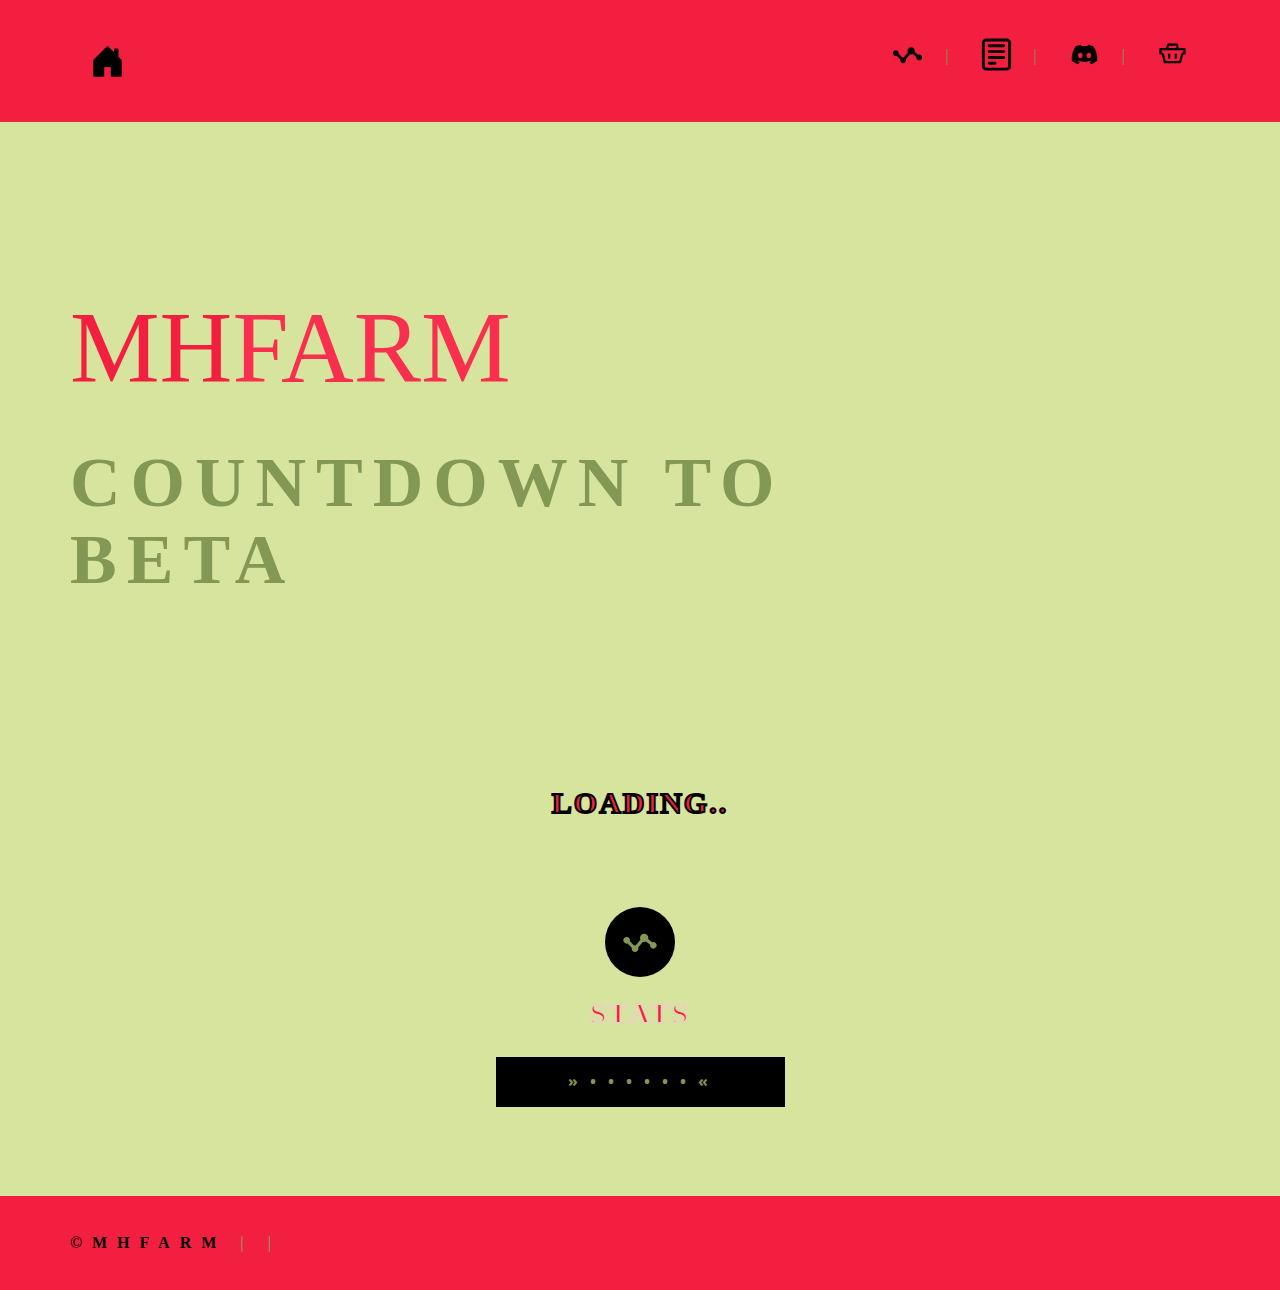
<file: countdown/index.html>
<!DOCTYPE html>
<html style="font-size: 16px;"><head>
    <meta name="viewport" content="width=device-width, initial-scale=1.0">
    <meta charset="utf-8">
    <meta name="keywords" content="Mh Farm, mh farm, MHFarm, mhfarm , minecraft, farming">
    <meta name="description" content="MHFarm - Countdown to Beta.">
    <meta name="page_type" content="np-template-header-footer-from-plugin">
    <title>Countdown to Beta</title>
    <link rel="stylesheet" href="/css/mhfarm.css" media="screen">
    <script class="u-script" type="text/javascript" src="/js/jquery.js" defer=""></script>
    <script class="u-script" type="text/javascript" src="/js/mhfarm.js" defer=""></script>
    <script class="u-script" type="text/javascript" src="/js/minecraft.js" defer=""></script>
    <meta name="generator" content="MHFarm, mhfarm.net">
    <link rel="icon" href="/images/logo.ico">
    <link id="u-theme-google-font" rel="stylesheet" href="https://fonts.googleapis.com/css?family=Roboto:100,100i,300,300i,400,400i,500,500i,700,700i,900,900i|Open+Sans:300,300i,400,400i,600,600i,700,700i,800,800i">
    <link href="https://fonts.googleapis.com/css2?family=Bungee&family=Kdam+Thmor+Pro&display=swap" rel="stylesheet">
    <script type="application/ld+json">{
		"@context": "http://schema.org",
		"@type": "Organization",
		"name": "MHFarm"
}</script>
    <meta name="theme-color" content="#d2d744">
    <meta property="og:title" content="Countdown">
    <meta property="og:image" content="/images/logo.ico">
    <meta property="og:url" content="mhfarm.net">
    <meta property="og:description" content="MHFarm - Countdown to Beta.">
    <meta property="og:type" content="website">
  </head>
  <body data-home-page="countdown.html" data-home-page-title="home" class="u-body"><header class="u-clearfix u-custom-color-1 u-header u-sticky u-sticky-26eb u-header" id="sec-e91d"><div class="u-clearfix u-sheet u-sheet-1">
        <nav class="u-menu u-menu-one-level u-offcanvas u-menu-1">
          <div class="menu-collapse u-custom-font" style="font-size: 1rem; letter-spacing: 0px; font-family: mainfont;">
            <a class="u-button-style u-custom-color u-custom-hover-color u-custom-left-right-menu-spacing u-custom-padding-bottom u-custom-text-active-color u-custom-text-color u-custom-text-hover-color u-custom-top-bottom-menu-spacing u-nav-link u-text-active-palette-1-base u-text-hover-palette-2-base" href="#">
              <svg class="u-svg-link" viewBox="0 0 24 24"><use xmlns:xlink="http://www.w3.org/1999/xlink" xlink:href="#menu-hamburger"></use></svg>
              <svg class="u-svg-content" version="1.1" id="menu-hamburger" viewBox="0 0 16 16" x="0px" y="0px" xmlns:xlink="http://www.w3.org/1999/xlink" xmlns="http://www.w3.org/2000/svg"><g><rect y="1" width="16" height="2"></rect><rect y="7" width="16" height="2"></rect><rect y="13" width="16" height="2"></rect>
</g></svg>
            </a>
          </div>
          <div class="u-custom-menu u-nav-container">
            <ul class="u-align-center u-nav u-popupmenu-items u-unstyled u-nav-1"><li class="u-nav-item"><a class="u-border-3 u-border-hover-custom-color-1 u-border-no-left u-border-no-right u-border-no-top u-button-style u-nav-link" href="/stats" style="padding: 10px 20px;"><svg class="u-icon-2" fill="currentColor" viewBox="0 0 24 24" xmlns="http://www.w3.org/2000/svg"><path d="M20 12a2 2 0 0 0-.703.133l-2.398-1.963c.059-.214.101-.436.101-.67C17 8.114 15.886 7 14.5 7S12 8.114 12 9.5c0 .396.1.765.262 1.097l-2.909 3.438A2.06 2.06 0 0 0 9 14c-.179 0-.348.03-.512.074l-2.563-2.563C5.97 11.348 6 11.179 6 11c0-1.108-.892-2-2-2s-2 .892-2 2 .892 2 2 2c.179 0 .348-.03.512-.074l2.563 2.563A1.906 1.906 0 0 0 7 16c0 1.108.892 2 2 2s2-.892 2-2c0-.237-.048-.46-.123-.671l2.913-3.442c.227.066.462.113.71.113a2.48 2.48 0 0 0 1.133-.281l2.399 1.963A2.077 2.077 0 0 0 18 14c0 1.108.892 2 2 2s2-.892 2-2-.892-2-2-2z"/></svg></a>
</li><a class="u-text-custom-color-3">|</a><li class="u-nav-item"><a class="u-border-3 u-border-hover-custom-color-1 u-border-no-left u-border-no-right u-border-no-top u-button-style u-nav-link" href="/forms" style="padding: 10px 20px;"><svg class="u-icon-2" viewBox="0 0 24 24" fill="currentColor" xmlns="http://www.w3.org/2000/svg"><path d="M6 6a1 1 0 0 1 1-1h10a1 1 0 1 1 0 2H7a1 1 0 0 1-1-1Zm0 4a1 1 0 0 1 1-1h10a1 1 0 1 1 0 2H7a1 1 0 0 1-1-1Zm1 3a1 1 0 1 0 0 2h10a1 1 0 1 0 0-2H7Zm-1 5a1 1 0 0 1 1-1h4a1 1 0 1 1 0 2H7a1 1 0 0 1-1-1Z"></path><path fill-rule="evenodd" clip-rule="evenodd" d="M2 4a3 3 0 0 1 3-3h14a3 3 0 0 1 3 3v16a3 3 0 0 1-3 3H5a3 3 0 0 1-3-3V4Zm3-1h14a1 1 0 0 1 1 1v16a1 1 0 0 1-1 1H5a1 1 0 0 1-1-1V4a1 1 0 0 1 1-1Z"></path></svg></a>
</li><a class="u-text-custom-color-3">|</a><li class="u-nav-item"><a class="u-border-3 u-border-hover-custom-color-1 u-border-no-left u-border-no-right u-border-no-top u-button-style u-nav-link" href="/discord" style="padding: 10px 20px;"><svg class="u-icon-2" viewBox="0 0 512 512" fill="currentColor" xmlns="http://www.w3.org/2000/svg"><rect rx="15%" fill="none"/><path d="M386 137c-24-11-49.5-19-76.3-23.7-.5 0-1 0-1.2.6-3.3 5.9-7 13.5-9.5 19.5-29-4.3-57.5-4.3-85.7 0-2.6-6.2-6.3-13.7-10-19.5-.3-.4-.7-.7-1.2-.6-23 4.6-52.4 13-76 23.7-.2 0-.4.2-.5.4-49 73-62 143-55 213 0 .3.2.7.5 1 32 23.6 63 38 93.6 47.3.5 0 1 0 1.3-.4 7.2-9.8 13.6-20.2 19.2-31.2.3-.6 0-1.4-.7-1.6-10-4-20-8.6-29.3-14-.7-.4-.8-1.5 0-2 2-1.5 4-3 5.8-4.5.3-.3.8-.3 1.2-.2 61.4 28 128 28 188 0 .4-.2.9-.1 1.2.1 1.9 1.6 3.8 3.1 5.8 4.6.7.5.6 1.6 0 2-9.3 5.5-19 10-29.3 14-.7.3-1 1-.6 1.7 5.6 11 12.1 21.3 19 31 .3.4.8.6 1.3.4 30.6-9.5 61.7-23.8 93.8-47.3.3-.2.5-.5.5-1 7.8-80.9-13.1-151-55.4-213 0-.2-.3-.4-.5-.4ZM194 308c-19 0-34-17-34-38s15-38 34-38 34 17 34 38-15 38-34 38zm125 0c-19 0-34-17-34-38s15-38 34-38 34 17 34 38-15 38-34 38z"/></svg></a>
</li><a class="u-text-custom-color-3">|</a><li class="u-nav-item"><a class="u-border-3 u-border-hover-custom-color-1 u-border-no-left u-border-no-right u-border-no-top u-button-style u-nav-link" href="/store" style="padding: 10px 20px;"><svg class="u-icon-2" viewBox="0 0 24 24" fill="none" xmlns="http://www.w3.org/2000/svg"><path d="M8.25 8.25h-4.5v3h.329a1.5 1.5 0 0 1 1.455 1.136L6.75 17.25h10.5l1.216-4.864a1.5 1.5 0 0 1 1.455-1.136h.329v-3h-4.5m-7.5 0h7.5m-7.5 0 .75-3h6l.75 3m-6 3.75v2.25m4.5-2.25v2.25" stroke="currentColor" stroke-width="1.5" stroke-linecap="round" stroke-linejoin="round"/></svg></a>
</li></ul>
          </div>
          <div class="u-custom-menu u-nav-container-collapse">
            <div class="u-container-style u-custom-color-3 u-inner-container-layout u-opacity u-opacity-95 u-sidenav">
              <div class="u-inner-container-layout u-sidenav-overflow">
                <div class="u-menu-close u-text-hover-custom-color-1" data-href="#"></div>
                <ul class="u-align-center u-custom-font u-nav u-popupmenu-items u-unstyled u-nav-1"><li class="u-nav-item"><a class="u-border-3 u-border-hover-custom-color-1 u-border-no-left u-border-no-right u-border-no-top u-button-style u-nav-link" data-href="/" style="padding: 10px 20px;"><svg class="u-icon-2" viewBox="0 0 16 16" xmlns="http://www.w3.org/2000/svg" fill="currentColor" class="bi bi-house-door-fill"><path d="M6.5 14.5v-3.505c0-.245.25-.495.5-.495h2c.25 0 .5.25.5.5v3.5a.5.5 0 0 0 .5.5h4a.5.5 0 0 0 .5-.5v-7a.5.5 0 0 0-.146-.354L13 5.793V2.5a.5.5 0 0 0-.5-.5h-1a.5.5 0 0 0-.5.5v1.293L8.354 1.146a.5.5 0 0 0-.708 0l-6 6A.5.5 0 0 0 1.5 7.5v7a.5.5 0 0 0 .5.5h4a.5.5 0 0 0 .5-.5z"/></svg></a>
</li><li class="u-nav-item"><a class="u-border-3 u-border-hover-custom-color-1 u-border-no-left u-border-no-right u-border-no-top u-button-style u-nav-link" href="/stats" style="padding: 10px 20px;"><svg class="u-icon-2" fill="currentColor" viewBox="0 0 24 24" xmlns="http://www.w3.org/2000/svg"><path d="M20 12a2 2 0 0 0-.703.133l-2.398-1.963c.059-.214.101-.436.101-.67C17 8.114 15.886 7 14.5 7S12 8.114 12 9.5c0 .396.1.765.262 1.097l-2.909 3.438A2.06 2.06 0 0 0 9 14c-.179 0-.348.03-.512.074l-2.563-2.563C5.97 11.348 6 11.179 6 11c0-1.108-.892-2-2-2s-2 .892-2 2 .892 2 2 2c.179 0 .348-.03.512-.074l2.563 2.563A1.906 1.906 0 0 0 7 16c0 1.108.892 2 2 2s2-.892 2-2c0-.237-.048-.46-.123-.671l2.913-3.442c.227.066.462.113.71.113a2.48 2.48 0 0 0 1.133-.281l2.399 1.963A2.077 2.077 0 0 0 18 14c0 1.108.892 2 2 2s2-.892 2-2-.892-2-2-2z"/></svg></a>
</li><li class="u-nav-item"><a class="u-border-3 u-border-hover-custom-color-1 u-border-no-left u-border-no-right u-border-no-top u-button-style u-nav-link" href="/forms" style="padding: 10px 20px;"><svg class="u-icon-2" viewBox="0 0 24 24" fill="currentColor" xmlns="http://www.w3.org/2000/svg"><path d="M6 6a1 1 0 0 1 1-1h10a1 1 0 1 1 0 2H7a1 1 0 0 1-1-1Zm0 4a1 1 0 0 1 1-1h10a1 1 0 1 1 0 2H7a1 1 0 0 1-1-1Zm1 3a1 1 0 1 0 0 2h10a1 1 0 1 0 0-2H7Zm-1 5a1 1 0 0 1 1-1h4a1 1 0 1 1 0 2H7a1 1 0 0 1-1-1Z"></path><path fill-rule="evenodd" clip-rule="evenodd" d="M2 4a3 3 0 0 1 3-3h14a3 3 0 0 1 3 3v16a3 3 0 0 1-3 3H5a3 3 0 0 1-3-3V4Zm3-1h14a1 1 0 0 1 1 1v16a1 1 0 0 1-1 1H5a1 1 0 0 1-1-1V4a1 1 0 0 1 1-1Z"></path></svg></a>
</li><li class="u-nav-item"><a class="u-border-3 u-border-hover-custom-color-1 u-border-no-left u-border-no-right u-border-no-top u-button-style u-nav-link" href="/discord" style="padding: 10px 20px;"><svg class="u-icon-2" viewBox="0 0 512 512" fill="currentColor" xmlns="http://www.w3.org/2000/svg"><rect rx="15%" fill="none"/><path d="M386 137c-24-11-49.5-19-76.3-23.7-.5 0-1 0-1.2.6-3.3 5.9-7 13.5-9.5 19.5-29-4.3-57.5-4.3-85.7 0-2.6-6.2-6.3-13.7-10-19.5-.3-.4-.7-.7-1.2-.6-23 4.6-52.4 13-76 23.7-.2 0-.4.2-.5.4-49 73-62 143-55 213 0 .3.2.7.5 1 32 23.6 63 38 93.6 47.3.5 0 1 0 1.3-.4 7.2-9.8 13.6-20.2 19.2-31.2.3-.6 0-1.4-.7-1.6-10-4-20-8.6-29.3-14-.7-.4-.8-1.5 0-2 2-1.5 4-3 5.8-4.5.3-.3.8-.3 1.2-.2 61.4 28 128 28 188 0 .4-.2.9-.1 1.2.1 1.9 1.6 3.8 3.1 5.8 4.6.7.5.6 1.6 0 2-9.3 5.5-19 10-29.3 14-.7.3-1 1-.6 1.7 5.6 11 12.1 21.3 19 31 .3.4.8.6 1.3.4 30.6-9.5 61.7-23.8 93.8-47.3.3-.2.5-.5.5-1 7.8-80.9-13.1-151-55.4-213 0-.2-.3-.4-.5-.4ZM194 308c-19 0-34-17-34-38s15-38 34-38 34 17 34 38-15 38-34 38zm125 0c-19 0-34-17-34-38s15-38 34-38 34 17 34 38-15 38-34 38z"/></svg></a>
</li><li class="u-nav-item"><a class="u-border-3 u-border-hover-custom-color-1 u-border-no-left u-border-no-right u-border-no-top u-button-style u-nav-link" href="/store" style="padding: 10px 20px;"><svg class="u-icon-2" viewBox="0 0 24 24" fill="none" xmlns="http://www.w3.org/2000/svg"><path d="M8.25 8.25h-4.5v3h.329a1.5 1.5 0 0 1 1.455 1.136L6.75 17.25h10.5l1.216-4.864a1.5 1.5 0 0 1 1.455-1.136h.329v-3h-4.5m-7.5 0h7.5m-7.5 0 .75-3h6l.75 3m-6 3.75v2.25m4.5-2.25v2.25" stroke="currentColor" stroke-width="1.5" stroke-linecap="round" stroke-linejoin="round"/></svg></a>
</li></ul>
              </div>
            </div>
            <div class="u-black u-menu-overlay u-opacity u-opacity-70"></div>
          </div>
        </nav>
        <nav class="u-menu u-menu-one-level u-offcanvas u-menu-2">
          <div class="u-custom-menu u-nav-container">
            <ul class="u-nav u-unstyled u-nav-1"><li class="u-nav-item"><a class="u-border-3 u-border-hover-custom-color-1 u-border-no-left u-border-no-right u-border-no-top u-button-style u-nav-link" data-href="/" style="padding: 10px 20px;"><svg class="u-icon-2" viewBox="0 0 16 16" xmlns="http://www.w3.org/2000/svg" fill="currentColor" class="bi bi-house-door-fill"><path d="M6.5 14.5v-3.505c0-.245.25-.495.5-.495h2c.25 0 .5.25.5.5v3.5a.5.5 0 0 0 .5.5h4a.5.5 0 0 0 .5-.5v-7a.5.5 0 0 0-.146-.354L13 5.793V2.5a.5.5 0 0 0-.5-.5h-1a.5.5 0 0 0-.5.5v1.293L8.354 1.146a.5.5 0 0 0-.708 0l-6 6A.5.5 0 0 0 1.5 7.5v7a.5.5 0 0 0 .5.5h4a.5.5 0 0 0 .5-.5z"/></svg></a></li></ul>
          </div>
        </nav>
      </div></header>
      <section class="u-align-left u-clearfix u-custom-color-2 u-section-1" id="sec-1e58">
        <div class="u-clearfix u-sheet u-sheet-1">
          <h1 class="u-align-left u-text u-text-1 u-text-custom-color-1" data-animation-name="fadeInLeft" data-animation-duration="750" data-animation-delay="0">MH</h1><h1 class="u-align-left u-text u-text-1x u-text-custom-color-2" data-animation-name="fadeInLeft" data-animation-duration="750" data-animation-delay="0">Farm</h1>
          <h2 class="u-align-left u-text u-text-2 u-text-custom-color-3" data-animation-name="fadeInUp" data-animation-duration="750" data-animation-delay="50"><b>Countdown to<br></b><b style="font-family: mainfont;">beta</b></h2>
          <div class="u-align-left u-list u-list-1">
            <h3 data-animation-name="fadeInUp" data-animation-duration="750" data-animation-delay="150"><b class="u-align-center u-text u-text-custom-color-1 u-text-4"><div id="countdown">loading..</div></b></h2>          
            <div class="u-repeater u-repeater-1">
              <div class="u-align-center u-container-style u-custom-item u-list-item u-repeater-item">
                <div class="u-container-layout u-similar-container u-valign-top-xl u-container-layout-1"><span data-animation-name="fadeInDown" data-animation-duration="750" data-animation-delay="100" class="u-align-center u-custom-color-4 u-custom-item u-icon u-icon-circle u-spacing-20 u-icon-1"><svg fill="currentColor" viewBox="0 0 24 24" xmlns="http://www.w3.org/2000/svg"><path d="M20 12a2 2 0 0 0-.703.133l-2.398-1.963c.059-.214.101-.436.101-.67C17 8.114 15.886 7 14.5 7S12 8.114 12 9.5c0 .396.1.765.262 1.097l-2.909 3.438A2.06 2.06 0 0 0 9 14c-.179 0-.348.03-.512.074l-2.563-2.563C5.97 11.348 6 11.179 6 11c0-1.108-.892-2-2-2s-2 .892-2 2 .892 2 2 2c.179 0 .348-.03.512-.074l2.563 2.563A1.906 1.906 0 0 0 7 16c0 1.108.892 2 2 2s2-.892 2-2c0-.237-.048-.46-.123-.671l2.913-3.442c.227.066.462.113.71.113a2.48 2.48 0 0 0 1.133-.281l2.399 1.963A2.077 2.077 0 0 0 18 14c0 1.108.892 2 2 2s2-.892 2-2-.892-2-2-2z"/></svg></span>
                  <h3 class="u-align-center u-text u-text-custom-color-1 u-text-3" data-animation-name="fadeInDown" data-animation-duration="750" data-animation-delay="150">stats</h3>
                  <a href="/stats" class="u-active-custom-color-1 u-black u-border-none u-btn u-button-style u-hover-custom-color-1 u-btn-4" data-animation-name="fadeInUp" data-animation-duration="750" data-animation-delay="200">» • • • • • • «</a>
                </div>
              </div>
            </div>
          </div>
        </div>
      </section>
    </section>
    <span style="height: 64px; width: 64px; margin-left: 0px; margin-right: auto; margin-top: 0px; background-image: none; right: 20px; bottom: 20px; display: block;" class="u-back-to-top u-color-1 u-icon u-icon-circle u-spacing-15" data-href="#">
      <svg fill=var(--clr-1) xmlns="http://www.w3.org/2000/svg" viewBox="-32 0 512 512"><path d="m34.9 289.5-22.2-22.2c-9.4-9.4-9.4-24.6 0-33.9L207 39c9.4-9.4 24.6-9.4 33.9 0l194.3 194.3c9.4 9.4 9.4 24.6 0 33.9L413 289.4c-9.5 9.5-25 9.3-34.3-.4L264 168.6V456c0 13.3-10.7 24-24 24h-32c-13.3 0-24-10.7-24-24V168.6L69.2 289.1c-9.3 9.8-24.8 10-34.3.4z"/></svg>
      <svg class="u-svg-content" enable-background="new 0 0 551.13 551.13" viewBox="0 0 551.13 551.13" xmlns="http://www.w3.org/2000/svg" id="svg-1d98"><path d="m275.565 189.451 223.897 223.897h51.668l-275.565-275.565-275.565 275.565h51.668z"></path></svg>
  </span>
    <footer class="u-align-left u-clearfix u-custom-color-1 u-footer u-footer" id="sec-51a1"><div class="u-clearfix u-sheet u-valign-middle u-sheet-1">
        <p class="u-small-text u-text u-text-variant u-text-1"><b>©MHFarm</b> <b class="u-text-custom-color-3 x">|</b> <b id="mc-status"></b> <b class="u-text-custom-color-3 x">|</b> <b id="mc-players"></b></p>
      </div></footer>
</body></html>
</file>
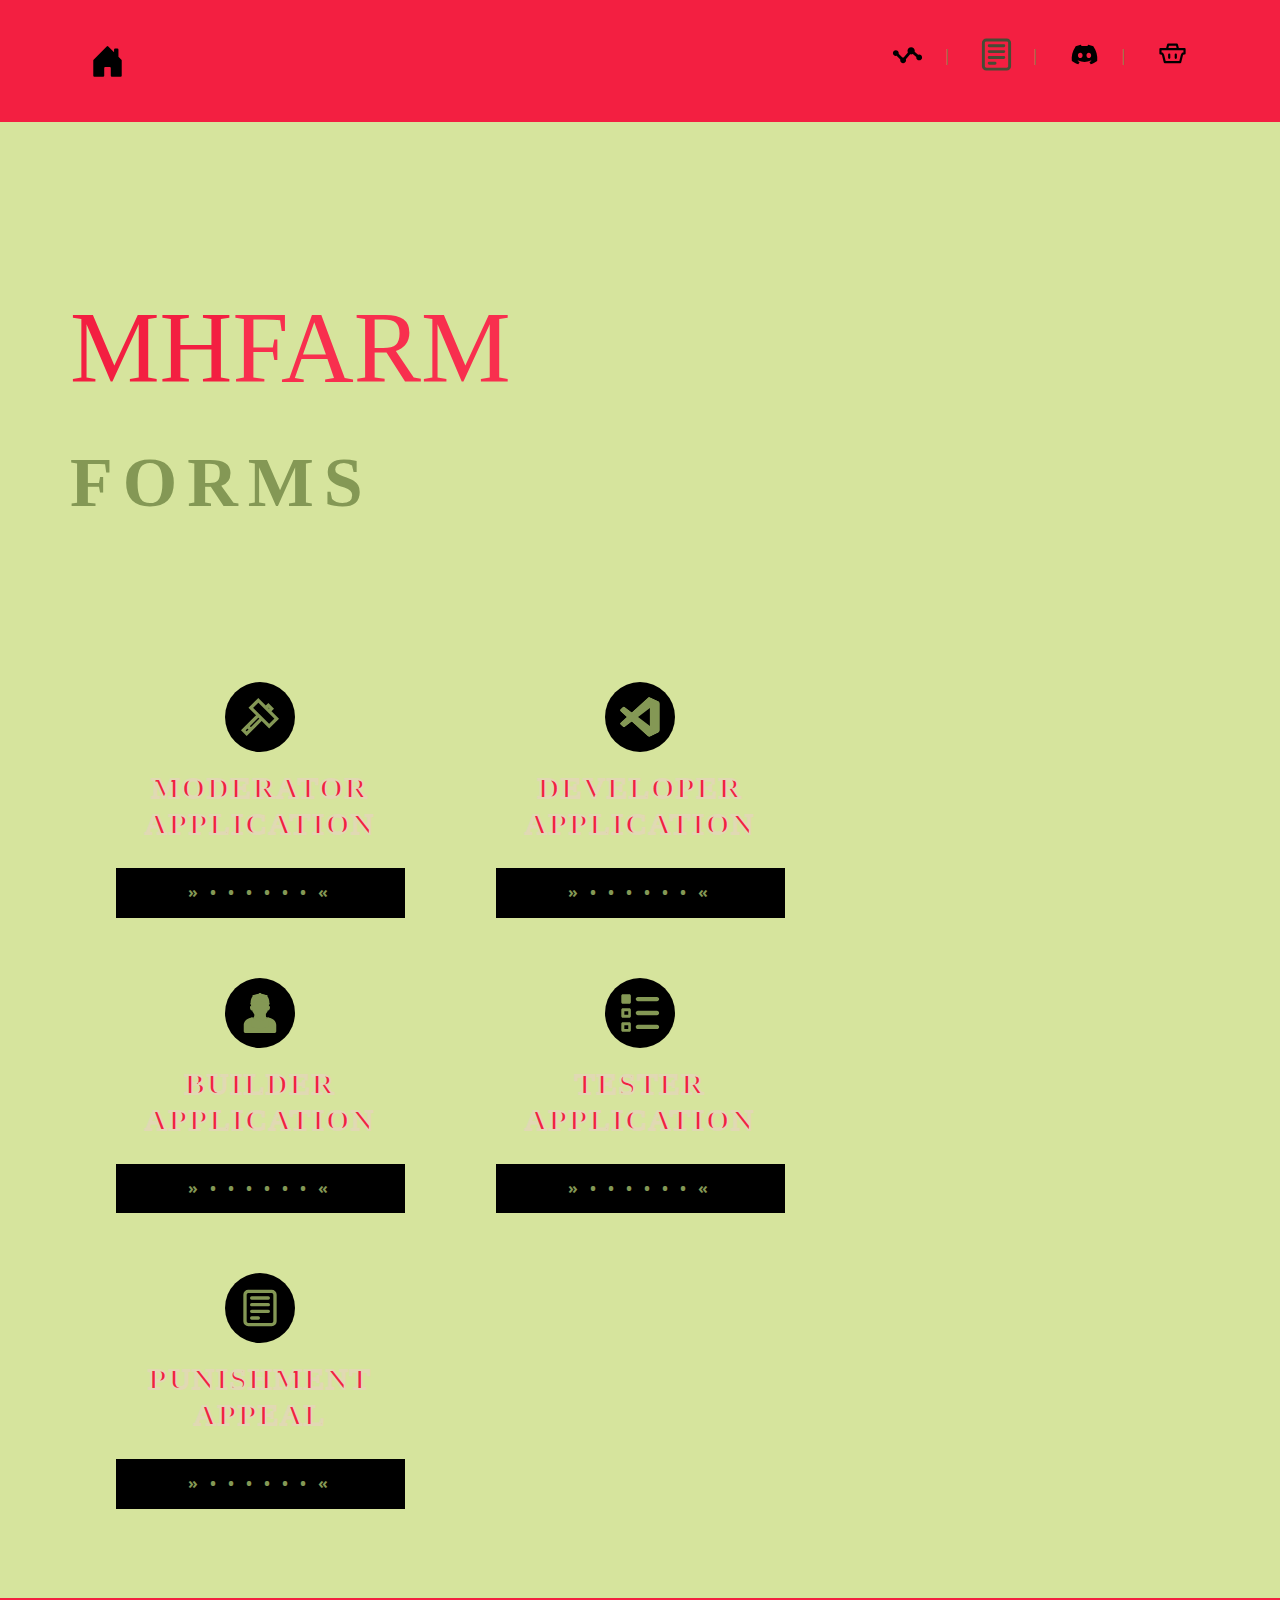
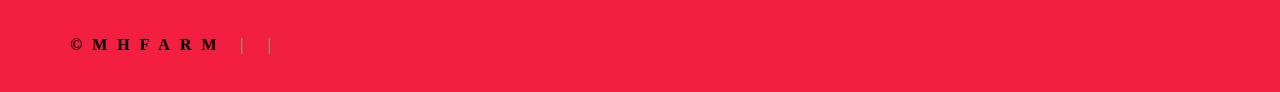
<file: forms/index.html>
<!DOCTYPE html>
<html style="font-size: 16px;"><head>
    <meta name="viewport" content="width=device-width, initial-scale=1.0">
    <meta charset="utf-8">
    <meta name="keywords" content="Mh Farm, mh farm, MHFarm, mhfarm , minecraft, farming, forms, mhfarm forms, mh farm forms">
    <meta name="description" content="MHFarm - Application Forms.">
    <meta name="page_type" content="np-template-header-footer-from-plugin">
    <title>Forms</title>
    <link rel="stylesheet" href="/css/mhfarm.css" media="screen">
    <script class="u-script" type="text/javascript" src="/js/jquery.js" defer=""></script>
    <script class="u-script" type="text/javascript" src="/js/mhfarm.js" defer=""></script>
    <script class="u-script" type="text/javascript" src="/js/minecraft.js" defer=""></script>
    <meta name="generator" content="MHFarm, mhfarm.net">
    <link rel="icon" href="/images/logo.ico">
    <link id="u-theme-google-font" rel="stylesheet" href="https://fonts.googleapis.com/css?family=Roboto:100,100i,300,300i,400,400i,500,500i,700,700i,900,900i|Open+Sans:300,300i,400,400i,600,600i,700,700i,800,800i">
    <link href="https://fonts.googleapis.com/css2?family=Bungee&family=Kdam+Thmor+Pro&display=swap" rel="stylesheet">
    <script type="application/ld+json">{
		"@context": "http://schema.org",
		"@type": "Organization",
		"name": "MHFarm"
}</script>
    <meta name="theme-color" content="#d2d744">
    <meta property="og:title" content="MhFarm">
    <meta property="og:image" content="/images/logo.ico">
    <meta property="og:url" content="mhfarm.net/forms">
    <meta property="og:description" content="MHFarm - Application Forms.">
    <meta property="og:type" content="website">
  </head>
  <body data-home-page="index.html" data-home-page-title="home" class="u-body"><header class="u-clearfix u-custom-color-1 u-header u-sticky u-sticky-26eb u-header" id="sec-e91d"><div class="u-clearfix u-sheet u-sheet-1">
        <nav class="u-menu u-menu-one-level u-offcanvas u-menu-1">
          <div class="menu-collapse u-custom-font" style="font-size: 1rem; letter-spacing: 0px; font-family: mainfont;">
            <a class="u-button-style u-custom-color u-custom-hover-color u-custom-left-right-menu-spacing u-custom-padding-bottom u-custom-text-active-color u-custom-text-color u-custom-text-hover-color u-custom-top-bottom-menu-spacing u-nav-link u-text-active-palette-1-base u-text-hover-palette-2-base" href="#">
              <svg class="u-svg-link" viewBox="0 0 24 24"><use xmlns:xlink="http://www.w3.org/1999/xlink" xlink:href="#menu-hamburger"></use></svg>
              <svg class="u-svg-content" version="1.1" id="menu-hamburger" viewBox="0 0 16 16" x="0px" y="0px" xmlns:xlink="http://www.w3.org/1999/xlink" xmlns="http://www.w3.org/2000/svg"><g><rect y="1" width="16" height="2"></rect><rect y="7" width="16" height="2"></rect><rect y="13" width="16" height="2"></rect>
</g></svg>
            </a>
          </div>
          <div class="u-custom-menu u-nav-container">
            <ul class="u-align-center u-nav u-popupmenu-items u-unstyled u-nav-1"><li class="u-nav-item"><a class="u-border-3 u-border-hover-custom-color-1 u-border-no-left u-border-no-right u-border-no-top u-button-style u-nav-link" href="/stats" style="padding: 10px 20px;"><svg class="u-icon-2" fill="currentColor" viewBox="0 0 24 24" xmlns="http://www.w3.org/2000/svg"><path d="M20 12a2 2 0 0 0-.703.133l-2.398-1.963c.059-.214.101-.436.101-.67C17 8.114 15.886 7 14.5 7S12 8.114 12 9.5c0 .396.1.765.262 1.097l-2.909 3.438A2.06 2.06 0 0 0 9 14c-.179 0-.348.03-.512.074l-2.563-2.563C5.97 11.348 6 11.179 6 11c0-1.108-.892-2-2-2s-2 .892-2 2 .892 2 2 2c.179 0 .348-.03.512-.074l2.563 2.563A1.906 1.906 0 0 0 7 16c0 1.108.892 2 2 2s2-.892 2-2c0-.237-.048-.46-.123-.671l2.913-3.442c.227.066.462.113.71.113a2.48 2.48 0 0 0 1.133-.281l2.399 1.963A2.077 2.077 0 0 0 18 14c0 1.108.892 2 2 2s2-.892 2-2-.892-2-2-2z"/></svg></a>
</li><a class="u-text-custom-color-3">|</a><li class="u-nav-item"><a class="u-border-3 u-border-hover-custom-color-1 u-border-no-left u-border-no-right u-border-no-top u-button-style u-nav-link" href="/forms" style="padding: 10px 20px;"><svg class="u-icon-2" viewBox="0 0 24 24" fill=var(--clr-4) xmlns="http://www.w3.org/2000/svg"><path d="M6 6a1 1 0 0 1 1-1h10a1 1 0 1 1 0 2H7a1 1 0 0 1-1-1Zm0 4a1 1 0 0 1 1-1h10a1 1 0 1 1 0 2H7a1 1 0 0 1-1-1Zm1 3a1 1 0 1 0 0 2h10a1 1 0 1 0 0-2H7Zm-1 5a1 1 0 0 1 1-1h4a1 1 0 1 1 0 2H7a1 1 0 0 1-1-1Z"></path><path fill-rule="evenodd" clip-rule="evenodd" d="M2 4a3 3 0 0 1 3-3h14a3 3 0 0 1 3 3v16a3 3 0 0 1-3 3H5a3 3 0 0 1-3-3V4Zm3-1h14a1 1 0 0 1 1 1v16a1 1 0 0 1-1 1H5a1 1 0 0 1-1-1V4a1 1 0 0 1 1-1Z"></path></svg></a>
</li><a class="u-text-custom-color-3">|</a><li class="u-nav-item"><a class="u-border-3 u-border-hover-custom-color-1 u-border-no-left u-border-no-right u-border-no-top u-button-style u-nav-link" href="/discord" style="padding: 10px 20px;"><svg class="u-icon-2" viewBox="0 0 512 512" fill="currentColor" xmlns="http://www.w3.org/2000/svg"><rect rx="15%" fill="none"/><path d="M386 137c-24-11-49.5-19-76.3-23.7-.5 0-1 0-1.2.6-3.3 5.9-7 13.5-9.5 19.5-29-4.3-57.5-4.3-85.7 0-2.6-6.2-6.3-13.7-10-19.5-.3-.4-.7-.7-1.2-.6-23 4.6-52.4 13-76 23.7-.2 0-.4.2-.5.4-49 73-62 143-55 213 0 .3.2.7.5 1 32 23.6 63 38 93.6 47.3.5 0 1 0 1.3-.4 7.2-9.8 13.6-20.2 19.2-31.2.3-.6 0-1.4-.7-1.6-10-4-20-8.6-29.3-14-.7-.4-.8-1.5 0-2 2-1.5 4-3 5.8-4.5.3-.3.8-.3 1.2-.2 61.4 28 128 28 188 0 .4-.2.9-.1 1.2.1 1.9 1.6 3.8 3.1 5.8 4.6.7.5.6 1.6 0 2-9.3 5.5-19 10-29.3 14-.7.3-1 1-.6 1.7 5.6 11 12.1 21.3 19 31 .3.4.8.6 1.3.4 30.6-9.5 61.7-23.8 93.8-47.3.3-.2.5-.5.5-1 7.8-80.9-13.1-151-55.4-213 0-.2-.3-.4-.5-.4ZM194 308c-19 0-34-17-34-38s15-38 34-38 34 17 34 38-15 38-34 38zm125 0c-19 0-34-17-34-38s15-38 34-38 34 17 34 38-15 38-34 38z"/></svg></a>
</li><a class="u-text-custom-color-3">|</a><li class="u-nav-item"><a class="u-border-3 u-border-hover-custom-color-1 u-border-no-left u-border-no-right u-border-no-top u-button-style u-nav-link" href="/store" style="padding: 10px 20px;"><svg class="u-icon-2" viewBox="0 0 24 24" fill="none" xmlns="http://www.w3.org/2000/svg"><path d="M8.25 8.25h-4.5v3h.329a1.5 1.5 0 0 1 1.455 1.136L6.75 17.25h10.5l1.216-4.864a1.5 1.5 0 0 1 1.455-1.136h.329v-3h-4.5m-7.5 0h7.5m-7.5 0 .75-3h6l.75 3m-6 3.75v2.25m4.5-2.25v2.25" stroke="currentColor" stroke-width="1.5" stroke-linecap="round" stroke-linejoin="round"/></svg></a>
</li></ul>
          </div>
          <div class="u-custom-menu u-nav-container-collapse">
            <div class="u-container-style u-custom-color-3 u-inner-container-layout u-opacity u-opacity-95 u-sidenav">
              <div class="u-inner-container-layout u-sidenav-overflow">
                <div class="u-menu-close u-text-hover-custom-color-1" data-href="#"></div>
                <ul class="u-align-center u-custom-font u-nav u-popupmenu-items u-unstyled u-nav-1"><li class="u-nav-item"><a class="u-border-3 u-border-hover-custom-color-1 u-border-no-left u-border-no-right u-border-no-top u-button-style u-nav-link" data-href="/" style="padding: 10px 20px;"><svg class="u-icon-2" viewBox="0 0 16 16" xmlns="http://www.w3.org/2000/svg" fill="currentColor" class="bi bi-house-door-fill"><path d="M6.5 14.5v-3.505c0-.245.25-.495.5-.495h2c.25 0 .5.25.5.5v3.5a.5.5 0 0 0 .5.5h4a.5.5 0 0 0 .5-.5v-7a.5.5 0 0 0-.146-.354L13 5.793V2.5a.5.5 0 0 0-.5-.5h-1a.5.5 0 0 0-.5.5v1.293L8.354 1.146a.5.5 0 0 0-.708 0l-6 6A.5.5 0 0 0 1.5 7.5v7a.5.5 0 0 0 .5.5h4a.5.5 0 0 0 .5-.5z"/></svg></a>
</li><li class="u-nav-item"><a class="u-border-3 u-border-hover-custom-color-1 u-border-no-left u-border-no-right u-border-no-top u-button-style u-nav-link" href="/stats" style="padding: 10px 20px;"><svg class="u-icon-2" fill="currentColor" viewBox="0 0 24 24" xmlns="http://www.w3.org/2000/svg"><path d="M20 12a2 2 0 0 0-.703.133l-2.398-1.963c.059-.214.101-.436.101-.67C17 8.114 15.886 7 14.5 7S12 8.114 12 9.5c0 .396.1.765.262 1.097l-2.909 3.438A2.06 2.06 0 0 0 9 14c-.179 0-.348.03-.512.074l-2.563-2.563C5.97 11.348 6 11.179 6 11c0-1.108-.892-2-2-2s-2 .892-2 2 .892 2 2 2c.179 0 .348-.03.512-.074l2.563 2.563A1.906 1.906 0 0 0 7 16c0 1.108.892 2 2 2s2-.892 2-2c0-.237-.048-.46-.123-.671l2.913-3.442c.227.066.462.113.71.113a2.48 2.48 0 0 0 1.133-.281l2.399 1.963A2.077 2.077 0 0 0 18 14c0 1.108.892 2 2 2s2-.892 2-2-.892-2-2-2z"/></svg></a>
</li><li class="u-nav-item"><a class="u-border-3 u-border-hover-custom-color-1 u-border-no-left u-border-no-right u-border-no-top u-button-style u-nav-link" href="/forms" style="padding: 10px 20px;"><svg class="u-icon-2" viewBox="0 0 24 24" fill="currentColor" xmlns="http://www.w3.org/2000/svg"><path d="M6 6a1 1 0 0 1 1-1h10a1 1 0 1 1 0 2H7a1 1 0 0 1-1-1Zm0 4a1 1 0 0 1 1-1h10a1 1 0 1 1 0 2H7a1 1 0 0 1-1-1Zm1 3a1 1 0 1 0 0 2h10a1 1 0 1 0 0-2H7Zm-1 5a1 1 0 0 1 1-1h4a1 1 0 1 1 0 2H7a1 1 0 0 1-1-1Z"></path><path fill-rule="evenodd" clip-rule="evenodd" d="M2 4a3 3 0 0 1 3-3h14a3 3 0 0 1 3 3v16a3 3 0 0 1-3 3H5a3 3 0 0 1-3-3V4Zm3-1h14a1 1 0 0 1 1 1v16a1 1 0 0 1-1 1H5a1 1 0 0 1-1-1V4a1 1 0 0 1 1-1Z"></path></svg></a>
</li><li class="u-nav-item"><a class="u-border-3 u-border-hover-custom-color-1 u-border-no-left u-border-no-right u-border-no-top u-button-style u-nav-link" href="/discord" style="padding: 10px 20px;"><svg class="u-icon-2" viewBox="0 0 512 512" fill="currentColor" xmlns="http://www.w3.org/2000/svg"><rect rx="15%" fill="none"/><path d="M386 137c-24-11-49.5-19-76.3-23.7-.5 0-1 0-1.2.6-3.3 5.9-7 13.5-9.5 19.5-29-4.3-57.5-4.3-85.7 0-2.6-6.2-6.3-13.7-10-19.5-.3-.4-.7-.7-1.2-.6-23 4.6-52.4 13-76 23.7-.2 0-.4.2-.5.4-49 73-62 143-55 213 0 .3.2.7.5 1 32 23.6 63 38 93.6 47.3.5 0 1 0 1.3-.4 7.2-9.8 13.6-20.2 19.2-31.2.3-.6 0-1.4-.7-1.6-10-4-20-8.6-29.3-14-.7-.4-.8-1.5 0-2 2-1.5 4-3 5.8-4.5.3-.3.8-.3 1.2-.2 61.4 28 128 28 188 0 .4-.2.9-.1 1.2.1 1.9 1.6 3.8 3.1 5.8 4.6.7.5.6 1.6 0 2-9.3 5.5-19 10-29.3 14-.7.3-1 1-.6 1.7 5.6 11 12.1 21.3 19 31 .3.4.8.6 1.3.4 30.6-9.5 61.7-23.8 93.8-47.3.3-.2.5-.5.5-1 7.8-80.9-13.1-151-55.4-213 0-.2-.3-.4-.5-.4ZM194 308c-19 0-34-17-34-38s15-38 34-38 34 17 34 38-15 38-34 38zm125 0c-19 0-34-17-34-38s15-38 34-38 34 17 34 38-15 38-34 38z"/></svg></a>
</li><li class="u-nav-item"><a class="u-border-3 u-border-hover-custom-color-1 u-border-no-left u-border-no-right u-border-no-top u-button-style u-nav-link" href="/store" style="padding: 10px 20px;"><svg class="u-icon-2" viewBox="0 0 24 24" fill="none" xmlns="http://www.w3.org/2000/svg"><path d="M8.25 8.25h-4.5v3h.329a1.5 1.5 0 0 1 1.455 1.136L6.75 17.25h10.5l1.216-4.864a1.5 1.5 0 0 1 1.455-1.136h.329v-3h-4.5m-7.5 0h7.5m-7.5 0 .75-3h6l.75 3m-6 3.75v2.25m4.5-2.25v2.25" stroke="currentColor" stroke-width="1.5" stroke-linecap="round" stroke-linejoin="round"/></svg></a>
</li></ul>
              </div>
            </div>
            <div class="u-black u-menu-overlay u-opacity u-opacity-70"></div>
          </div>
        </nav>
        <nav class="u-menu u-menu-one-level u-offcanvas u-menu-2">
          <div class="u-custom-menu u-nav-container">
            <ul class="u-nav u-unstyled u-nav-1"><li class="u-nav-item"><a class="u-border-3 u-border-hover-custom-color-1 u-border-no-left u-border-no-right u-border-no-top u-button-style u-nav-link" data-href="/" style="padding: 10px 20px;"><svg class="u-icon-2" viewBox="0 0 16 16" xmlns="http://www.w3.org/2000/svg" fill="currentColor" class="bi bi-house-door-fill"><path d="M6.5 14.5v-3.505c0-.245.25-.495.5-.495h2c.25 0 .5.25.5.5v3.5a.5.5 0 0 0 .5.5h4a.5.5 0 0 0 .5-.5v-7a.5.5 0 0 0-.146-.354L13 5.793V2.5a.5.5 0 0 0-.5-.5h-1a.5.5 0 0 0-.5.5v1.293L8.354 1.146a.5.5 0 0 0-.708 0l-6 6A.5.5 0 0 0 1.5 7.5v7a.5.5 0 0 0 .5.5h4a.5.5 0 0 0 .5-.5z"/></svg></a></li></ul>
          </div>
        </nav>
      </div></header>
      <section class="u-align-left u-clearfix u-custom-color-2 u-section-1" id="sec-1e58">
        <div class="u-clearfix u-sheet u-sheet-1">
          <h1 class="u-align-left u-text u-text-1 u-text-custom-color-1" data-animation-name="fadeInLeft" data-animation-duration="750" data-animation-delay="0">MH</h1><h1 class="u-align-left u-text u-text-1x u-text-custom-color-2" data-animation-name="fadeInLeft" data-animation-duration="750" data-animation-delay="0">Farm</h1>
          <h2 class="u-align-left u-text u-text-2 u-text-custom-color-3" data-animation-name="fadeInUp" data-animation-duration="750" data-animation-delay="50"><b>forms</b></h2>
          <div class="u-align-left u-list u-list-1">
            <div class="u-repeater u-repeater-3">
              <div class="u-align-center u-container-style u-custom-item u-list-item u-repeater-item">
                <div class="u-container-layout u-similar-container u-valign-top u-container-layout-1"><span data-animation-name="fadeInDown" data-animation-duration="750" data-animation-delay="100" class="u-align-center u-custom-color-4 u-custom-item u-icon u-icon-circle u-spacing-20 u-icon-1"><svg viewBox="0 0 24 24" xmlns="http://www.w3.org/2000/svg"><path fill="none" stroke="currentColor" stroke-width="2" d="m11 2 11 11-4.5 4.5-11-11L11 2Zm5 4 1-1 2 2-1 1m-5 5-9 9-2-2 9-9m-6 7 1 1"/></svg></span>
                  <h3 class="u-align-center u-text-custom-color-1 u-text-3x" data-animation-name="fadeInDown" data-animation-duration="750" data-animation-delay="150">MODERATOR<br>APPLICATION</h3>
                  <a href="/forms/mod" class="u-active-custom-color-1 u-black u-border-none u-btn u-button-style u-hover-custom-color-1 u-btn-3" target="_blank" data-animation-name="fadeInUp" data-animation-duration="750" data-animation-delay="200">» • • • • • • «</a>
                </div>
              </div>
              <div class="u-align-center u-container-style u-custom-item u-list-item u-repeater-item">
                <div class="u-container-layout u-similar-container u-valign-top u-container-layout-1"><span data-animation-name="fadeInDown" data-animation-duration="750" data-animation-delay="250" class="u-align-center u-custom-color-4 u-custom-item u-icon u-icon-circle u-spacing-20 u-icon-1"><svg viewBox="0 -1 256 256" xmlns="http://www.w3.org/2000/svg" xmlns:xlink="http://www.w3.org/1999/xlink" preserveAspectRatio="xMidYMid"><defs><path d="M180.828 252.605a15.872 15.872 0 0 0 12.65-.486l52.501-25.262a15.94 15.94 0 0 0 9.025-14.364V41.197a15.939 15.939 0 0 0-9.025-14.363l-52.5-25.263a15.877 15.877 0 0 0-18.115 3.084L74.857 96.35l-43.78-33.232a10.614 10.614 0 0 0-13.56.603L3.476 76.494c-4.63 4.211-4.635 11.495-.012 15.713l37.967 34.638-37.967 34.637c-4.623 4.219-4.618 11.502.012 15.714l14.041 12.772a10.614 10.614 0 0 0 13.56.604l43.78-33.233 100.507 91.695a15.853 15.853 0 0 0 5.464 3.571Zm10.464-183.649-76.262 57.889 76.262 57.888V68.956Z" id="a"/></defs><mask id="b" fill="#fff"><use xlink:href="#a"/></mask><g/><path d="M246.135 26.873 193.593 1.575a15.885 15.885 0 0 0-18.123 3.08L3.466 161.482c-4.626 4.219-4.62 11.502.012 15.714l14.05 12.772a10.625 10.625 0 0 0 13.569.604L238.229 33.436c6.949-5.271 16.93-.315 16.93 8.407v-.61a15.938 15.938 0 0 0-9.024-14.36Z" fill="currentColor" mask="url(#b)"/><path d="m246.135 226.816-52.542 25.298a15.887 15.887 0 0 1-18.123-3.08L3.466 92.207c-4.626-4.218-4.62-11.502.012-15.713l14.05-12.773a10.625 10.625 0 0 1 13.569-.603l207.132 157.135c6.949 5.271 16.93.315 16.93-8.408v.611a15.939 15.939 0 0 1-9.024 14.36Z" fill="currentColor" mask="url(#b)"/><path d="M193.428 252.134a15.892 15.892 0 0 1-18.125-3.083c5.881 5.88 15.938 1.715 15.938-6.603V11.273c0-8.318-10.057-12.483-15.938-6.602a15.892 15.892 0 0 1 18.125-3.084l52.533 25.263a15.937 15.937 0 0 1 9.03 14.363V212.51c0 6.125-3.51 11.709-9.03 14.363l-52.533 25.262Z" fill="currentColor" mask="url(#b)"/><path d="M180.828 252.605a15.874 15.874 0 0 0 12.65-.486l52.5-25.263a15.938 15.938 0 0 0 9.026-14.363V41.197a15.939 15.939 0 0 0-9.025-14.363L193.477 1.57a15.877 15.877 0 0 0-18.114 3.084L74.857 96.35l-43.78-33.232a10.614 10.614 0 0 0-13.56.603L3.476 76.494c-4.63 4.211-4.635 11.495-.012 15.713l37.967 34.638-37.967 34.637c-4.623 4.219-4.618 11.502.012 15.714l14.041 12.772a10.614 10.614 0 0 0 13.56.604l43.78-33.233 100.506 91.695a15.857 15.857 0 0 0 5.465 3.571Zm10.464-183.65-76.262 57.89 76.262 57.888V68.956Z" fill-opacity=".25" fill="url(#c)" mask="url(#b)"/></svg></span>
                  <h3 class="u-align-center u-text-custom-color-1 u-text-3x" data-animation-name="fadeInDown" data-animation-duration="750" data-animation-delay="300">DEVELOPER<br>APPLICATION</h3>
                  <a href="/forms/dev" class="u-active-custom-color-1 u-black u-border-none u-btn u-button-style u-hover-custom-color-1 u-btn-3" target="_blank" data-animation-name="fadeInUp" data-animation-duration="750" data-animation-delay="350">» • • • • • • «</a>
                </div>
              </div>
              <div class="u-align-center u-container-style u-custom-item u-list-item u-repeater-item">
                <div class="u-container-layout u-similar-container u-valign-top u-container-layout-1"><span data-animation-name="fadeInDown" data-animation-duration="750" data-animation-delay="400" class="u-align-center u-custom-color-4 u-custom-item u-icon u-icon-circle u-spacing-20 u-icon-1"><svg xmlns="http://www.w3.org/2000/svg" viewBox="0 0 421.141 421.141" style="enable-background:new 0 0 421.141 421.141" xml:space="preserve"><path style="fill:currentColor" d="M138.277 261.405c14.716-9.475 13.07-37.675 13.07-44.255h118.446c0 6.58-1.825 34.78 12.89 44.255l-72.113 80.771-72.293-80.771z"/><path style="fill:currentColor" d="m256.632 289.534 26.051-28.129c-14.716-9.474-12.89-37.675-12.89-44.255H151.347c8.498 24.433 64.707 66.352 105.285 72.384z"/><path style="fill:currentColor" d="M302.695 131.606c0 52.696-30.343 118.446-92.124 118.446s-92.124-65.75-92.124-118.446 41.246-72.384 92.124-72.384 92.124 19.688 92.124 72.384z"/><path style="fill:currentColor" d="M361.918 421.141c10.903 0 19.741-8.838 19.741-19.741v-63.463c0-28.954-22.562-59.864-50.138-68.687l-41.168-13.173c-22.149 16.936-53.802 40.039-79.782 40.039s-57.633-23.103-79.782-40.039L89.62 269.249c-27.576 8.823-50.138 39.733-50.138 68.687V401.4c0 10.903 8.838 19.741 19.741 19.741h302.695z"/><path style="fill:currentColor" d="M98.705 266.342V421.14h223.731V266.342l-26.321-8.423v97.607c0 3.012-1.999 5.675-4.923 6.395-22.275 5.486-50.216 8.77-80.621 8.77s-58.346-3.284-80.621-8.77c-2.925-.72-4.923-3.383-4.923-6.395V257.92l-26.322 8.422z"/><path style="fill:currentColor" d="M121.611 138.187c-9.864-2.468-16.326 2.805-16.326 13.161 0 13.709 13.265 47.296 27.21 26.321s-10.884-39.482-10.884-39.482zm176.424 0c10.767-2.468 17.821 2.805 17.821 13.161 0 13.709-14.479 47.296-29.701 26.321s11.88-39.482 11.88-39.482z"/><path style="fill:currentColor" d="M138.187 110.632c-2.742 7.129-6.58 39.482-6.58 39.482l-13.161-6.58-3.701-43.595 23.442 10.693zm144.767 0c2.742 7.129 6.58 39.482 6.58 39.482l13.161-6.58 3.701-43.595-23.442 10.693z"/><path style="fill:currentColor" d="M289.534 36.996V26.332a6.591 6.591 0 0 0-6.591-6.591h-6.559c-1.687 0-3.189.682-4.354 1.724-13.296-8.392-29.641-12.953-48.299-14.35v-.524A6.591 6.591 0 0 0 217.14 0h-13.139a6.591 6.591 0 0 0-6.591 6.591v.524c-18.776 1.41-35.062 6.028-48.272 14.368-1.169-1.055-2.683-1.742-4.382-1.742h-6.559a6.591 6.591 0 0 0-6.591 6.591v10.676c-12.659 15.711-19.741 38.002-19.741 68.278v13.161h197.41v-13.161c0-30.458-7.159-52.673-19.741-68.29z"/><path style="fill:currentColor" d="M210.57 92.124c-42.13 0-105.179 11.784-105.179 26.321H315.75c0-14.536-63.049-26.321-105.18-26.321z"/></svg></span>
                  <h3 class="u-align-center u-text-custom-color-1 u-text-3x" data-animation-name="fadeInDown" data-animation-duration="750" data-animation-delay="450">BUILDER<br>APPLICATION</h3>
                  <a href="/forms/builder" class="u-active-custom-color-1 u-black u-border-none u-btn u-button-style u-hover-custom-color-1 u-btn-3" target="_blank" data-animation-name="fadeInUp" data-animation-duration="750" data-animation-delay="500">» • • • • • • «</a>
                </div>
              </div>
              <div class="u-align-center u-container-style u-custom-item u-list-item u-repeater-item">
                <div class="u-container-layout u-similar-container u-valign-top u-container-layout-1"><span data-animation-name="fadeInDown" data-animation-duration="750" data-animation-delay="550" class="u-align-center u-custom-color-4 u-custom-item u-icon u-icon-circle u-spacing-20 u-icon-1"><svg fill="currentColor" xmlns="http://www.w3.org/2000/svg" viewBox="0 0 92 92" xml:space="preserve"><path d="M36.2 14c0-2.8 2.2-5 5-5H85c2.8 0 5 2.2 5 5s-2.2 5-5 5H41.2c-2.7 0-5-2.2-5-5zM85 41H41.2c-2.8 0-5 2.2-5 5s2.2 5 5 5H85c2.8 0 5-2.2 5-5s-2.2-5-5-5zm0 32H41.2c-2.8 0-5 2.2-5 5s2.2 5 5 5H85c2.8 0 5-2.2 5-5s-2.2-5-5-5zM25 6.5C25 4.6 23.4 3 21.5 3h-15C4.6 3 3 4.6 3 6.5v15C3 23.4 4.6 25 6.5 25h15c1.9 0 3.5-1.6 3.5-3.5v-15zm0 47c0 1.9-1.6 3.5-3.5 3.5h-15C4.6 57 3 55.4 3 53.5v-15C3 36.6 4.6 35 6.5 35h15c1.9 0 3.5 1.6 3.5 3.5v15zM19 42h-9v8h9v-8zm6 43.5c0 1.9-1.6 3.5-3.5 3.5h-15C4.6 89 3 87.4 3 85.5v-15C3 68.6 4.6 67 6.5 67h15c1.9 0 3.5 1.6 3.5 3.5v15zM19 74h-9v9h9v-9z"/></svg></span>
                  <h3 class="u-align-center u-text-custom-color-1 u-text-3x" data-animation-name="fadeInDown" data-animation-duration="750" data-animation-delay="600">TESTER<br>APPLICATION</h3>
                  <a href="/forms/tester" class="u-active-custom-color-1 u-black u-border-none u-btn u-button-style u-hover-custom-color-1 u-btn-3" target="_blank" data-animation-name="fadeInUp" data-animation-duration="750" data-animation-delay="650">» • • • • • • «</a>
                </div>
              </div>
              <div class="u-align-center u-container-style u-custom-item u-list-item u-repeater-item">
                <div class="u-container-layout u-similar-container u-valign-top u-container-layout-1"><span data-animation-name="fadeInDown" data-animation-duration="750" data-animation-delay="700" class="u-align-center u-custom-color-4 u-custom-item u-icon u-icon-circle u-spacing-20 u-icon-1"><svg viewBox="0 0 24 24" fill="currentColor" xmlns="http://www.w3.org/2000/svg"><path d="M6 6a1 1 0 0 1 1-1h10a1 1 0 1 1 0 2H7a1 1 0 0 1-1-1Zm0 4a1 1 0 0 1 1-1h10a1 1 0 1 1 0 2H7a1 1 0 0 1-1-1Zm1 3a1 1 0 1 0 0 2h10a1 1 0 1 0 0-2H7Zm-1 5a1 1 0 0 1 1-1h4a1 1 0 1 1 0 2H7a1 1 0 0 1-1-1Z" fill="currentColor"/><path fill-rule="evenodd" clip-rule="evenodd" d="M2 4a3 3 0 0 1 3-3h14a3 3 0 0 1 3 3v16a3 3 0 0 1-3 3H5a3 3 0 0 1-3-3V4Zm3-1h14a1 1 0 0 1 1 1v16a1 1 0 0 1-1 1H5a1 1 0 0 1-1-1V4a1 1 0 0 1 1-1Z" fill="currentColor"/></svg></span>
                  <h3 class="u-align-center u-text-custom-color-1 u-text-3x" data-animation-name="fadeInDown" data-animation-duration="750" data-animation-delay="750">PUNISHMENT<br>APPEAL</h3>
                  <a href="/forms/appeal" class="u-active-custom-color-1 u-black u-border-none u-btn u-button-style u-hover-custom-color-1 u-btn-3" target="_blank" data-animation-name="fadeInUp" data-animation-duration="750" data-animation-delay="800">» • • • • • • «</a>
                </div>
              </div>
            </div>
            </div>
        </div>
      </section>
    </section>
    <span style="height: 64px; width: 64px; margin-left: 0px; margin-right: auto; margin-top: 0px; background-image: none; right: 20px; bottom: 20px; display: block;" class="u-back-to-top u-color-1 u-icon u-icon-circle u-spacing-15" data-href="#">
      <svg fill=var(--clr-1) xmlns="http://www.w3.org/2000/svg" viewBox="-32 0 512 512"><path d="m34.9 289.5-22.2-22.2c-9.4-9.4-9.4-24.6 0-33.9L207 39c9.4-9.4 24.6-9.4 33.9 0l194.3 194.3c9.4 9.4 9.4 24.6 0 33.9L413 289.4c-9.5 9.5-25 9.3-34.3-.4L264 168.6V456c0 13.3-10.7 24-24 24h-32c-13.3 0-24-10.7-24-24V168.6L69.2 289.1c-9.3 9.8-24.8 10-34.3.4z"/></svg>
      <svg class="u-svg-content" enable-background="new 0 0 551.13 551.13" viewBox="0 0 551.13 551.13" xmlns="http://www.w3.org/2000/svg" id="svg-1d98"><path d="m275.565 189.451 223.897 223.897h51.668l-275.565-275.565-275.565 275.565h51.668z"></path></svg>
  </span>
    <footer class="u-align-left u-clearfix u-custom-color-1 u-footer u-footer" id="sec-51a1"><div class="u-clearfix u-sheet u-valign-middle u-sheet-1">
        <p class="u-small-text u-text u-text-variant u-text-1"><b>©MHFarm</b> <b class="u-text-custom-color-3 x">|</b> <b id="mc-status"></b> <b class="u-text-custom-color-3 x">|</b> <b id="mc-players"></b></p>
      </div></footer>
</body></html>
</file>
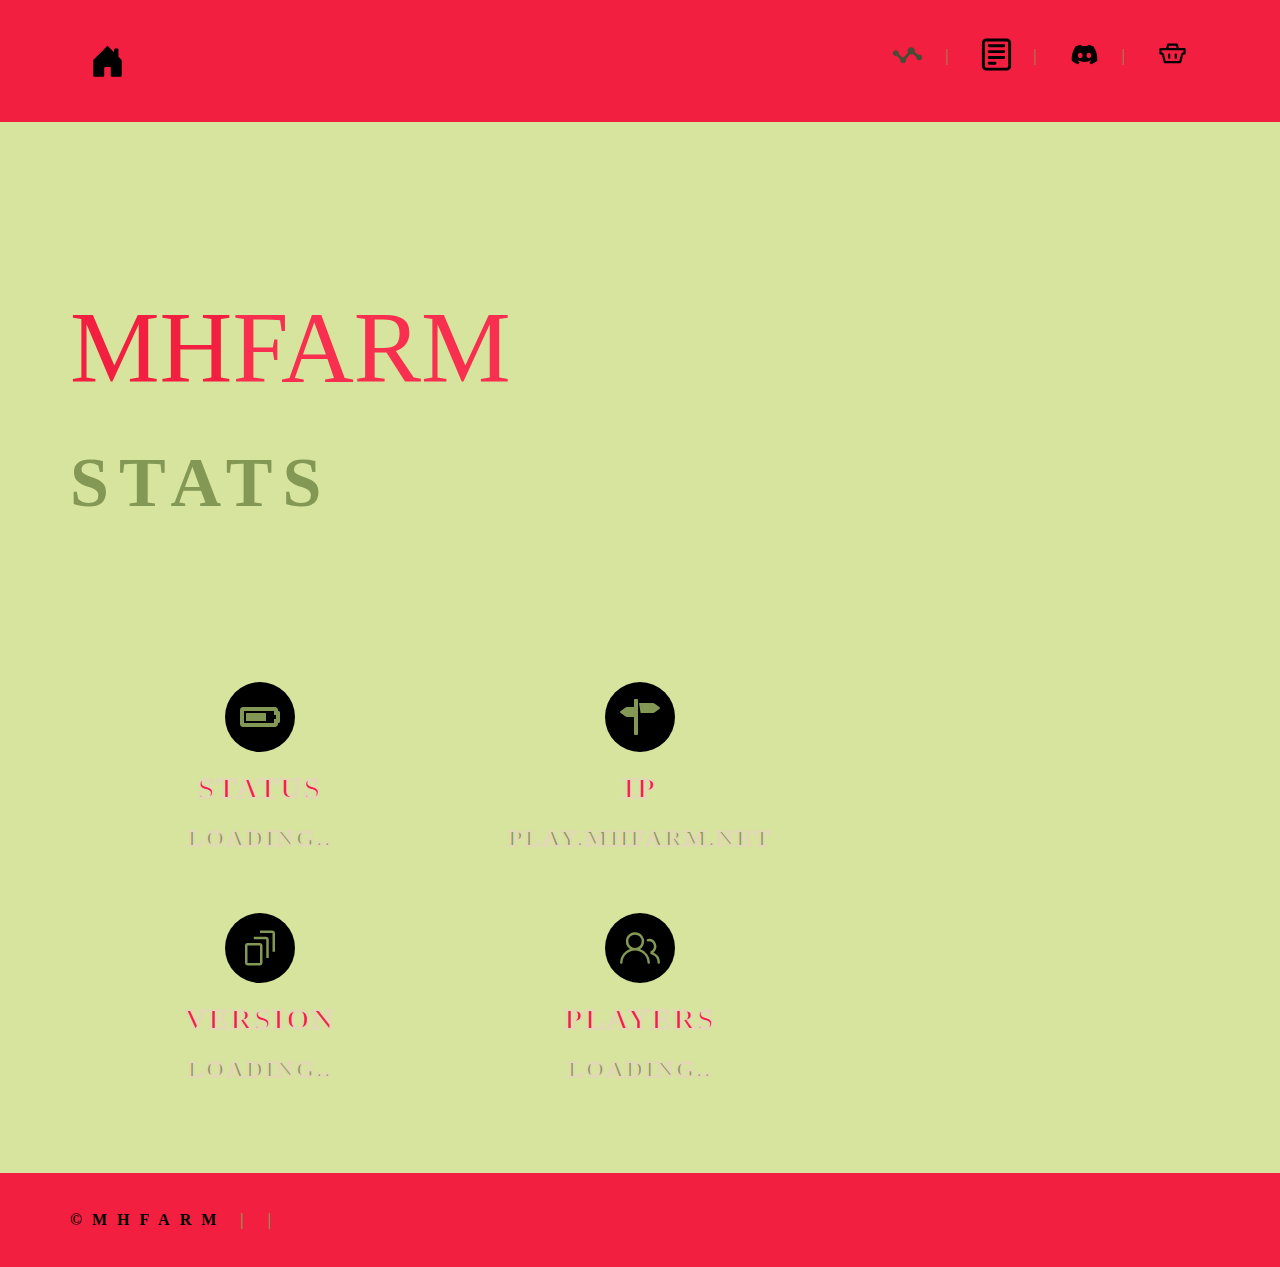
<file: stats/index.html>
<!DOCTYPE html>
<html style="font-size: 16px;"><head>
    <meta name="viewport" content="width=device-width, initial-scale=1.0">
    <meta charset="utf-8">
    <meta name="keywords" content="Mh Farm, mh farm, MHFarm, mhfarm , minecraft, farming, stats, mhfarm stats, mh farm stats">
    <meta name="description" content="MHFarm - Statistics.">
    <meta name="page_type" content="np-template-header-footer-from-plugin">
    <title>Statistics</title>
    <link rel="stylesheet" href="/css/mhfarm.css" media="screen">
    <script class="u-script" type="text/javascript" src="/js/jquery.js" defer=""></script>
    <script class="u-script" type="text/javascript" src="/js/mhfarm.js" defer=""></script>
    <script class="u-script" type="text/javascript" src="/js/minecraft.js" defer=""></script>
    <meta name="generator" content="MHFarm, mhfarm.net">
    <link rel="icon" href="/images/logo.ico">
    <link id="u-theme-google-font" rel="stylesheet" href="https://fonts.googleapis.com/css?family=Roboto:100,100i,300,300i,400,400i,500,500i,700,700i,900,900i|Open+Sans:300,300i,400,400i,600,600i,700,700i,800,800i">
    <link href="https://fonts.googleapis.com/css2?family=Bungee&family=Kdam+Thmor+Pro&display=swap" rel="stylesheet">
    <script type="application/ld+json">{
		"@context": "http://schema.org",
		"@type": "Organization",
		"name": "MHFarm"
}</script>
    <meta name="theme-color" content="#d2d744">
    <meta property="og:title" content="Statistics">
    <meta property="og:image" content="/images/logo.ico">
    <meta property="og:url" content="mhfarm.net/stats">
    <meta property="og:description" content="MHFarm - Statistics.">
    <meta property="og:type" content="website">
  </head>
  <body data-home-page="stats.html" data-home-page-title="home" class="u-body"><header class="u-clearfix u-custom-color-1 u-header u-sticky u-sticky-26eb u-header" id="sec-e91d"><div class="u-clearfix u-sheet u-sheet-1">
        <nav class="u-menu u-menu-one-level u-offcanvas u-menu-1">
          <div class="menu-collapse u-custom-font" style="font-size: 1rem; letter-spacing: 0px; font-family: mainfont;">
            <a class="u-button-style u-custom-color u-custom-hover-color u-custom-left-right-menu-spacing u-custom-padding-bottom u-custom-text-active-color u-custom-text-color u-custom-text-hover-color u-custom-top-bottom-menu-spacing u-nav-link u-text-active-palette-1-base u-text-hover-palette-2-base" href="#">
              <svg class="u-svg-link" viewBox="0 0 24 24"><use xmlns:xlink="http://www.w3.org/1999/xlink" xlink:href="#menu-hamburger"></use></svg>
              <svg class="u-svg-content" version="1.1" id="menu-hamburger" viewBox="0 0 16 16" x="0px" y="0px" xmlns:xlink="http://www.w3.org/1999/xlink" xmlns="http://www.w3.org/2000/svg"><g><rect y="1" width="16" height="2"></rect><rect y="7" width="16" height="2"></rect><rect y="13" width="16" height="2"></rect>
</g></svg>
            </a>
          </div>
          <div class="u-custom-menu u-nav-container">
            <ul class="u-align-center u-nav u-popupmenu-items u-unstyled u-nav-1"><li class="u-nav-item"><a class="u-border-3 u-border-hover-custom-color-1 u-border-no-left u-border-no-right u-border-no-top u-button-style u-nav-link" href="/stats" style="padding: 10px 20px;"><svg class="u-icon-2" fill="var(--clr-4)" viewBox="0 0 24 24" xmlns="http://www.w3.org/2000/svg"><path d="M20 12a2 2 0 0 0-.703.133l-2.398-1.963c.059-.214.101-.436.101-.67C17 8.114 15.886 7 14.5 7S12 8.114 12 9.5c0 .396.1.765.262 1.097l-2.909 3.438A2.06 2.06 0 0 0 9 14c-.179 0-.348.03-.512.074l-2.563-2.563C5.97 11.348 6 11.179 6 11c0-1.108-.892-2-2-2s-2 .892-2 2 .892 2 2 2c.179 0 .348-.03.512-.074l2.563 2.563A1.906 1.906 0 0 0 7 16c0 1.108.892 2 2 2s2-.892 2-2c0-.237-.048-.46-.123-.671l2.913-3.442c.227.066.462.113.71.113a2.48 2.48 0 0 0 1.133-.281l2.399 1.963A2.077 2.077 0 0 0 18 14c0 1.108.892 2 2 2s2-.892 2-2-.892-2-2-2z"/></svg></a>
</li><a class="u-text-custom-color-3">|</a><li class="u-nav-item"><a class="u-border-3 u-border-hover-custom-color-1 u-border-no-left u-border-no-right u-border-no-top u-button-style u-nav-link" href="/forms" style="padding: 10px 20px;"><svg class="u-icon-2" viewBox="0 0 24 24" fill="currentColor" xmlns="http://www.w3.org/2000/svg"><path d="M6 6a1 1 0 0 1 1-1h10a1 1 0 1 1 0 2H7a1 1 0 0 1-1-1Zm0 4a1 1 0 0 1 1-1h10a1 1 0 1 1 0 2H7a1 1 0 0 1-1-1Zm1 3a1 1 0 1 0 0 2h10a1 1 0 1 0 0-2H7Zm-1 5a1 1 0 0 1 1-1h4a1 1 0 1 1 0 2H7a1 1 0 0 1-1-1Z"></path><path fill-rule="evenodd" clip-rule="evenodd" d="M2 4a3 3 0 0 1 3-3h14a3 3 0 0 1 3 3v16a3 3 0 0 1-3 3H5a3 3 0 0 1-3-3V4Zm3-1h14a1 1 0 0 1 1 1v16a1 1 0 0 1-1 1H5a1 1 0 0 1-1-1V4a1 1 0 0 1 1-1Z"></path></svg></a>
</li><a class="u-text-custom-color-3">|</a><li class="u-nav-item"><a class="u-border-3 u-border-hover-custom-color-1 u-border-no-left u-border-no-right u-border-no-top u-button-style u-nav-link" href="/discord" style="padding: 10px 20px;"><svg class="u-icon-2" viewBox="0 0 512 512" fill="currentColor" xmlns="http://www.w3.org/2000/svg"><rect rx="15%" fill="none"/><path d="M386 137c-24-11-49.5-19-76.3-23.7-.5 0-1 0-1.2.6-3.3 5.9-7 13.5-9.5 19.5-29-4.3-57.5-4.3-85.7 0-2.6-6.2-6.3-13.7-10-19.5-.3-.4-.7-.7-1.2-.6-23 4.6-52.4 13-76 23.7-.2 0-.4.2-.5.4-49 73-62 143-55 213 0 .3.2.7.5 1 32 23.6 63 38 93.6 47.3.5 0 1 0 1.3-.4 7.2-9.8 13.6-20.2 19.2-31.2.3-.6 0-1.4-.7-1.6-10-4-20-8.6-29.3-14-.7-.4-.8-1.5 0-2 2-1.5 4-3 5.8-4.5.3-.3.8-.3 1.2-.2 61.4 28 128 28 188 0 .4-.2.9-.1 1.2.1 1.9 1.6 3.8 3.1 5.8 4.6.7.5.6 1.6 0 2-9.3 5.5-19 10-29.3 14-.7.3-1 1-.6 1.7 5.6 11 12.1 21.3 19 31 .3.4.8.6 1.3.4 30.6-9.5 61.7-23.8 93.8-47.3.3-.2.5-.5.5-1 7.8-80.9-13.1-151-55.4-213 0-.2-.3-.4-.5-.4ZM194 308c-19 0-34-17-34-38s15-38 34-38 34 17 34 38-15 38-34 38zm125 0c-19 0-34-17-34-38s15-38 34-38 34 17 34 38-15 38-34 38z"/></svg></a>
</li><a class="u-text-custom-color-3">|</a><li class="u-nav-item"><a class="u-border-3 u-border-hover-custom-color-1 u-border-no-left u-border-no-right u-border-no-top u-button-style u-nav-link" href="/store" style="padding: 10px 20px;"><svg class="u-icon-2" viewBox="0 0 24 24" fill="none" xmlns="http://www.w3.org/2000/svg"><path d="M8.25 8.25h-4.5v3h.329a1.5 1.5 0 0 1 1.455 1.136L6.75 17.25h10.5l1.216-4.864a1.5 1.5 0 0 1 1.455-1.136h.329v-3h-4.5m-7.5 0h7.5m-7.5 0 .75-3h6l.75 3m-6 3.75v2.25m4.5-2.25v2.25" stroke="currentColor" stroke-width="1.5" stroke-linecap="round" stroke-linejoin="round"/></svg></a>
</li></ul>
          </div>
          <div class="u-custom-menu u-nav-container-collapse">
            <div class="u-container-style u-custom-color-3 u-inner-container-layout u-opacity u-opacity-95 u-sidenav">
              <div class="u-inner-container-layout u-sidenav-overflow">
                <div class="u-menu-close u-text-hover-custom-color-1" data-href="#"></div>
                <ul class="u-align-center u-custom-font u-nav u-popupmenu-items u-unstyled u-nav-1"><li class="u-nav-item"><a class="u-border-3 u-border-hover-custom-color-1 u-border-no-left u-border-no-right u-border-no-top u-button-style u-nav-link" data-href="/" style="padding: 10px 20px;"><svg class="u-icon-2" viewBox="0 0 16 16" xmlns="http://www.w3.org/2000/svg" fill="currentColor" class="bi bi-house-door-fill"><path d="M6.5 14.5v-3.505c0-.245.25-.495.5-.495h2c.25 0 .5.25.5.5v3.5a.5.5 0 0 0 .5.5h4a.5.5 0 0 0 .5-.5v-7a.5.5 0 0 0-.146-.354L13 5.793V2.5a.5.5 0 0 0-.5-.5h-1a.5.5 0 0 0-.5.5v1.293L8.354 1.146a.5.5 0 0 0-.708 0l-6 6A.5.5 0 0 0 1.5 7.5v7a.5.5 0 0 0 .5.5h4a.5.5 0 0 0 .5-.5z"/></svg></a>
</li><li class="u-nav-item"><a class="u-border-3 u-border-hover-custom-color-1 u-border-no-left u-border-no-right u-border-no-top u-button-style u-nav-link" href="/stats" style="padding: 10px 20px;"><svg class="u-icon-2" fill="currentColor" viewBox="0 0 24 24" xmlns="http://www.w3.org/2000/svg"><path d="M20 12a2 2 0 0 0-.703.133l-2.398-1.963c.059-.214.101-.436.101-.67C17 8.114 15.886 7 14.5 7S12 8.114 12 9.5c0 .396.1.765.262 1.097l-2.909 3.438A2.06 2.06 0 0 0 9 14c-.179 0-.348.03-.512.074l-2.563-2.563C5.97 11.348 6 11.179 6 11c0-1.108-.892-2-2-2s-2 .892-2 2 .892 2 2 2c.179 0 .348-.03.512-.074l2.563 2.563A1.906 1.906 0 0 0 7 16c0 1.108.892 2 2 2s2-.892 2-2c0-.237-.048-.46-.123-.671l2.913-3.442c.227.066.462.113.71.113a2.48 2.48 0 0 0 1.133-.281l2.399 1.963A2.077 2.077 0 0 0 18 14c0 1.108.892 2 2 2s2-.892 2-2-.892-2-2-2z"/></svg></a>
</li><li class="u-nav-item"><a class="u-border-3 u-border-hover-custom-color-1 u-border-no-left u-border-no-right u-border-no-top u-button-style u-nav-link" href="/forms" style="padding: 10px 20px;"><svg class="u-icon-2" viewBox="0 0 24 24" fill="currentColor" xmlns="http://www.w3.org/2000/svg"><path d="M6 6a1 1 0 0 1 1-1h10a1 1 0 1 1 0 2H7a1 1 0 0 1-1-1Zm0 4a1 1 0 0 1 1-1h10a1 1 0 1 1 0 2H7a1 1 0 0 1-1-1Zm1 3a1 1 0 1 0 0 2h10a1 1 0 1 0 0-2H7Zm-1 5a1 1 0 0 1 1-1h4a1 1 0 1 1 0 2H7a1 1 0 0 1-1-1Z"></path><path fill-rule="evenodd" clip-rule="evenodd" d="M2 4a3 3 0 0 1 3-3h14a3 3 0 0 1 3 3v16a3 3 0 0 1-3 3H5a3 3 0 0 1-3-3V4Zm3-1h14a1 1 0 0 1 1 1v16a1 1 0 0 1-1 1H5a1 1 0 0 1-1-1V4a1 1 0 0 1 1-1Z"></path></svg></a>
</li><li class="u-nav-item"><a class="u-border-3 u-border-hover-custom-color-1 u-border-no-left u-border-no-right u-border-no-top u-button-style u-nav-link" href="/discord" style="padding: 10px 20px;"><svg class="u-icon-2" viewBox="0 0 512 512" fill="currentColor" xmlns="http://www.w3.org/2000/svg"><rect rx="15%" fill="none"/><path d="M386 137c-24-11-49.5-19-76.3-23.7-.5 0-1 0-1.2.6-3.3 5.9-7 13.5-9.5 19.5-29-4.3-57.5-4.3-85.7 0-2.6-6.2-6.3-13.7-10-19.5-.3-.4-.7-.7-1.2-.6-23 4.6-52.4 13-76 23.7-.2 0-.4.2-.5.4-49 73-62 143-55 213 0 .3.2.7.5 1 32 23.6 63 38 93.6 47.3.5 0 1 0 1.3-.4 7.2-9.8 13.6-20.2 19.2-31.2.3-.6 0-1.4-.7-1.6-10-4-20-8.6-29.3-14-.7-.4-.8-1.5 0-2 2-1.5 4-3 5.8-4.5.3-.3.8-.3 1.2-.2 61.4 28 128 28 188 0 .4-.2.9-.1 1.2.1 1.9 1.6 3.8 3.1 5.8 4.6.7.5.6 1.6 0 2-9.3 5.5-19 10-29.3 14-.7.3-1 1-.6 1.7 5.6 11 12.1 21.3 19 31 .3.4.8.6 1.3.4 30.6-9.5 61.7-23.8 93.8-47.3.3-.2.5-.5.5-1 7.8-80.9-13.1-151-55.4-213 0-.2-.3-.4-.5-.4ZM194 308c-19 0-34-17-34-38s15-38 34-38 34 17 34 38-15 38-34 38zm125 0c-19 0-34-17-34-38s15-38 34-38 34 17 34 38-15 38-34 38z"/></svg></a>
</li><li class="u-nav-item"><a class="u-border-3 u-border-hover-custom-color-1 u-border-no-left u-border-no-right u-border-no-top u-button-style u-nav-link" href="/store" style="padding: 10px 20px;"><svg class="u-icon-2" viewBox="0 0 24 24" fill="none" xmlns="http://www.w3.org/2000/svg"><path d="M8.25 8.25h-4.5v3h.329a1.5 1.5 0 0 1 1.455 1.136L6.75 17.25h10.5l1.216-4.864a1.5 1.5 0 0 1 1.455-1.136h.329v-3h-4.5m-7.5 0h7.5m-7.5 0 .75-3h6l.75 3m-6 3.75v2.25m4.5-2.25v2.25" stroke="currentColor" stroke-width="1.5" stroke-linecap="round" stroke-linejoin="round"/></svg></a>
</li></ul>
              </div>
            </div>
            <div class="u-black u-menu-overlay u-opacity u-opacity-70"></div>
          </div>
        </nav>
        <nav class="u-menu u-menu-one-level u-offcanvas u-menu-2">
          <div class="u-custom-menu u-nav-container">
            <ul class="u-nav u-unstyled u-nav-1"><li class="u-nav-item"><a class="u-border-3 u-border-hover-custom-color-1 u-border-no-left u-border-no-right u-border-no-top u-button-style u-nav-link" data-href="/" style="padding: 10px 20px;"><svg class="u-icon-2" viewBox="0 0 16 16" xmlns="http://www.w3.org/2000/svg" fill="currentColor" class="bi bi-house-door-fill"><path d="M6.5 14.5v-3.505c0-.245.25-.495.5-.495h2c.25 0 .5.25.5.5v3.5a.5.5 0 0 0 .5.5h4a.5.5 0 0 0 .5-.5v-7a.5.5 0 0 0-.146-.354L13 5.793V2.5a.5.5 0 0 0-.5-.5h-1a.5.5 0 0 0-.5.5v1.293L8.354 1.146a.5.5 0 0 0-.708 0l-6 6A.5.5 0 0 0 1.5 7.5v7a.5.5 0 0 0 .5.5h4a.5.5 0 0 0 .5-.5z"/></svg></a></li></ul>
          </div>
        </nav>
      </div></header>
  <section class="u-align-left u-clearfix u-custom-color-2 u-section-1" id="sec-1e58">
    <div class="u-clearfix u-sheet u-sheet-1">
      <h1 class="u-align-left u-text u-text-1 u-text-custom-color-1" data-animation-name="fadeInLeft" data-animation-duration="750" data-animation-delay="0">MH</h1><h1 class="u-align-left u-text u-text-1x u-text-custom-color-2" data-animation-name="fadeInLeft" data-animation-duration="750" data-animation-delay="0">Farm</h1>
      <h2 class="u-align-left u-text u-text-2 u-text-custom-color-3" data-animation-name="fadeInUp" data-animation-duration="750" data-animation-delay="50"><b>stats</b></h2>
      <div class="u-align-center u-list u-list-1">
    <div class="popup">
          <button id="close" onmouseover="this.style.color='#4e593c'" onmouseleave="this.style.color='#fefe3f'"><svg xmlns="http://www.w3.org/2000/svg" width="2rem" height="2rem" stroke="currentColor" viewBox="0 0 16 16"><path d="M2.146 2.854a.5.5 0 1 1 .708-.708L8 7.293l5.146-5.147a.5.5 0 0 1 .708.708L8.707 8l5.147 5.146a.5.5 0 0 1-.708.708L8 8.707l-5.146 5.147a.5.5 0 0 1-.708-.708L7.293 8 2.146 2.854Z"></path></svg></button>
          <h3 class="u-align-center u-text-custom-color-1 u-text-3">PLAY.MHFARM.NET</h3>
          <h4 class="u-align-center u-title u-text u-text-custom-color-3 u-text-3">Server's IP address has been copied successfully</h4>
      </div>      
        <div class="u-repeater u-repeater-3">
          <div class="u-align-center u-container-style u-custom-item u-list-item u-repeater-item">
            <div class="u-container-layout u-similar-container u-valign-top u-container-layout-1"><span data-animation-name="fadeInDown" data-animation-duration="750" data-animation-delay="100" class="u-align-center u-custom-color-4 u-custom-item u-icon u-icon-circle u-spacing-20 u-icon-1"><svg fill="currentColor" viewBox="0 -64 640 640" xmlns="http://www.w3.org/2000/svg"><path d="M544 160v64h32v64h-32v64H64V160h480m16-64H48c-26.51 0-48 21.49-48 48v224c0 26.51 21.49 48 48 48h512c26.51 0 48-21.49 48-48v-16h8c13.255 0 24-10.745 24-24V184c0-13.255-10.745-24-24-24h-8v-16c0-26.51-21.49-48-48-48zm-144 96H96v128h320V192z"/></svg></span>
              <h3 class="u-align-center u-text-custom-color-1 u-text-3" data-animation-name="fadeInDown" data-animation-duration="750" data-animation-delay="150">STATUS</h3>
              <h4 id="mc-status" class="u-align-center u-title u-text u-text-custom-color-3 u-text-3" data-animation-name="fadeInUp" data-animation-duration="750" data-animation-delay="200">loading..</h4>
            </div>
          </div>
          <div class="u-align-center u-container-style u-custom-item u-list-item u-repeater-item">
            <div class="u-container-layout u-similar-container u-valign-top u-container-layout-1"><span data-animation-name="fadeInDown" data-animation-duration="750" data-animation-delay="250" class="u-align-center u-custom-color-4 u-custom-item u-icon u-icon-circle u-spacing-20 u-icon-1"><svg fill="currentColor" viewBox="0 0 20 20" xmlns="http://www.w3.org/2000/svg"><path d="m19.799 5.165-2.375-1.83a1.997 1.997 0 0 0-.521-.237A2.035 2.035 0 0 0 16.336 3H9.5l.801 5h6.035c.164 0 .369-.037.566-.098s.387-.145.521-.236l2.375-1.832c.135-.091.202-.212.202-.334s-.067-.243-.201-.335zM8.5 1h-1a.5.5 0 0 0-.5.5V5H3.664c-.166 0-.37.037-.567.099-.198.06-.387.143-.521.236L.201 7.165C.066 7.256 0 7.378 0 7.5c0 .121.066.242.201.335l2.375 1.832c.134.091.323.175.521.235.197.061.401.098.567.098H7v8.5a.5.5 0 0 0 .5.5h1a.5.5 0 0 0 .5-.5v-17a.5.5 0 0 0-.5-.5z"/></svg></span>
              <h3 class="u-align-center u-text-custom-color-1 u-text-3" data-animation-name="fadeInDown" data-animation-duration="750" data-animation-delay="300">IP</h3>
              <h4 id="mc-ip" data-tooltip="Click to copy" onmouseover="this.style.cursor='pointer'" onclick="navigator.clipboard.writeText('play.mhfarm.net')" class="u-align-center u-title u-text u-text-custom-color-3 u-text-3 tooltip" title="Click to copy" data-animation-name="fadeInUp" data-animation-duration="750" data-animation-delay="350">play<b class="xxx"><br></b>.mhfarm<b class="xxx"><br></b>.net</h4>
            </div>
          </div>
          <div class="u-align-center u-container-style u-custom-item u-list-item u-repeater-item">
            <div class="u-container-layout u-similar-container u-valign-top u-container-layout-1"><span data-animation-name="fadeInDown" data-animation-duration="750" data-animation-delay="400" class="u-align-center u-custom-color-4 u-custom-item u-file-icon u-icon u-icon-circle u-spacing-20 u-icon-1"><svg fill="currentColor" viewBox="0 0 32 32" xmlns="http://www.w3.org/2000/svg"><path d="M16 2v2h10v15h2V4a2.002 2.002 0 0 0-2-2Z"/><path d="M11 7v2h10v15h2V9a2.002 2.002 0 0 0-2-2Z"/><path d="M6 12h10a2.002 2.002 0 0 1 2 2v14a2.002 2.002 0 0 1-2 2H6a2.002 2.002 0 0 1-2-2V14a2.002 2.002 0 0 1 2-2Zm10 2-10-.001V28h10Z"/></svg></span>
              <h3 class="u-align-center u-text-custom-color-1 u-text-3" data-animation-name="fadeInDown" data-animation-duration="750" data-animation-delay="450">VERSION</h3>
              <h4 id="mc-version" class="u-align-center u-title u-text u-text-custom-color-3 u-text-3" data-animation-name="fadeInUp" data-animation-duration="750" data-animation-delay="500">loading..</h4>
            </div>
          </div>
          <div class="u-container-style u-custom-item u-list-item u-repeater-item">
            <div class="u-container-layout u-similar-container u-valign-top u-container-layout-1"><span data-animation-name="fadeInDown" data-animation-duration="750" data-animation-delay="550" class="u-align-center u-custom-color-4 u-custom-item u-file-icon u-icon u-icon-circle u-spacing-20 u-text-white u-icon-1"><svg fill="currentColor" viewBox="0 0 24 24" xmlns="http://www.w3.org/2000/svg"><path fill-rule="evenodd" d="M3.5 8a5.5 5.5 0 1 1 8.596 4.547 9.005 9.005 0 0 1 5.9 8.18.75.75 0 0 1-1.5.045 7.5 7.5 0 0 0-14.993 0 .75.75 0 0 1-1.499-.044 9.005 9.005 0 0 1 5.9-8.181A5.494 5.494 0 0 1 3.5 8zM9 4a4 4 0 1 0 0 8 4 4 0 0 0 0-8z"/><path d="M17.29 8c-.148 0-.292.01-.434.03a.75.75 0 1 1-.212-1.484 4.53 4.53 0 0 1 3.38 8.097 6.69 6.69 0 0 1 3.956 6.107.75.75 0 0 1-1.5 0 5.193 5.193 0 0 0-3.696-4.972l-.534-.16v-1.676l.41-.209A3.03 3.03 0 0 0 17.29 8z"/></svg></span>
              <h3 class="u-align-center u-text-custom-color-1 u-text-3" data-animation-name="fadeInDown" data-animation-duration="750" data-animation-delay="600">PLAYERS</h3>
              <h4 id="mc-players" class="u-align-center u-title u-text u-text-custom-color-3 u-text-3" data-animation-name="fadeInUp" data-animation-duration="750" data-animation-delay="650">loading..</h4>
            </div>
          </div>
        </div>
      </div>
    </div>
  </section>
  <span style="height: 64px; width: 64px; margin-left: 0px; margin-right: auto; margin-top: 0px; background-image: none; right: 20px; bottom: 20px; display: block;" class="u-back-to-top u-color-1 u-icon u-icon-circle u-spacing-15" data-href="#">
    <svg fill=var(--clr-1) xmlns="http://www.w3.org/2000/svg" viewBox="-32 0 512 512"><path d="m34.9 289.5-22.2-22.2c-9.4-9.4-9.4-24.6 0-33.9L207 39c9.4-9.4 24.6-9.4 33.9 0l194.3 194.3c9.4 9.4 9.4 24.6 0 33.9L413 289.4c-9.5 9.5-25 9.3-34.3-.4L264 168.6V456c0 13.3-10.7 24-24 24h-32c-13.3 0-24-10.7-24-24V168.6L69.2 289.1c-9.3 9.8-24.8 10-34.3.4z"/></svg>
    <svg class="u-svg-content" enable-background="new 0 0 551.13 551.13" viewBox="0 0 551.13 551.13" xmlns="http://www.w3.org/2000/svg" id="svg-1d98"><path d="m275.565 189.451 223.897 223.897h51.668l-275.565-275.565-275.565 275.565h51.668z"></path></svg>
</span>
  <footer class="u-align-left u-clearfix u-custom-color-1 u-footer u-footer" id="sec-51a1"><div class="u-clearfix u-sheet u-valign-middle u-sheet-1">
      <p class="u-small-text u-text u-text-variant u-text-1"><b>©MHFarm</b> <b class="u-text-custom-color-3 x">|</b> <b id="mc-status"></b> <b class="u-text-custom-color-3 x">|</b> <b id="mc-players"></b></p>
    </div></footer>
</body></html>
</file>
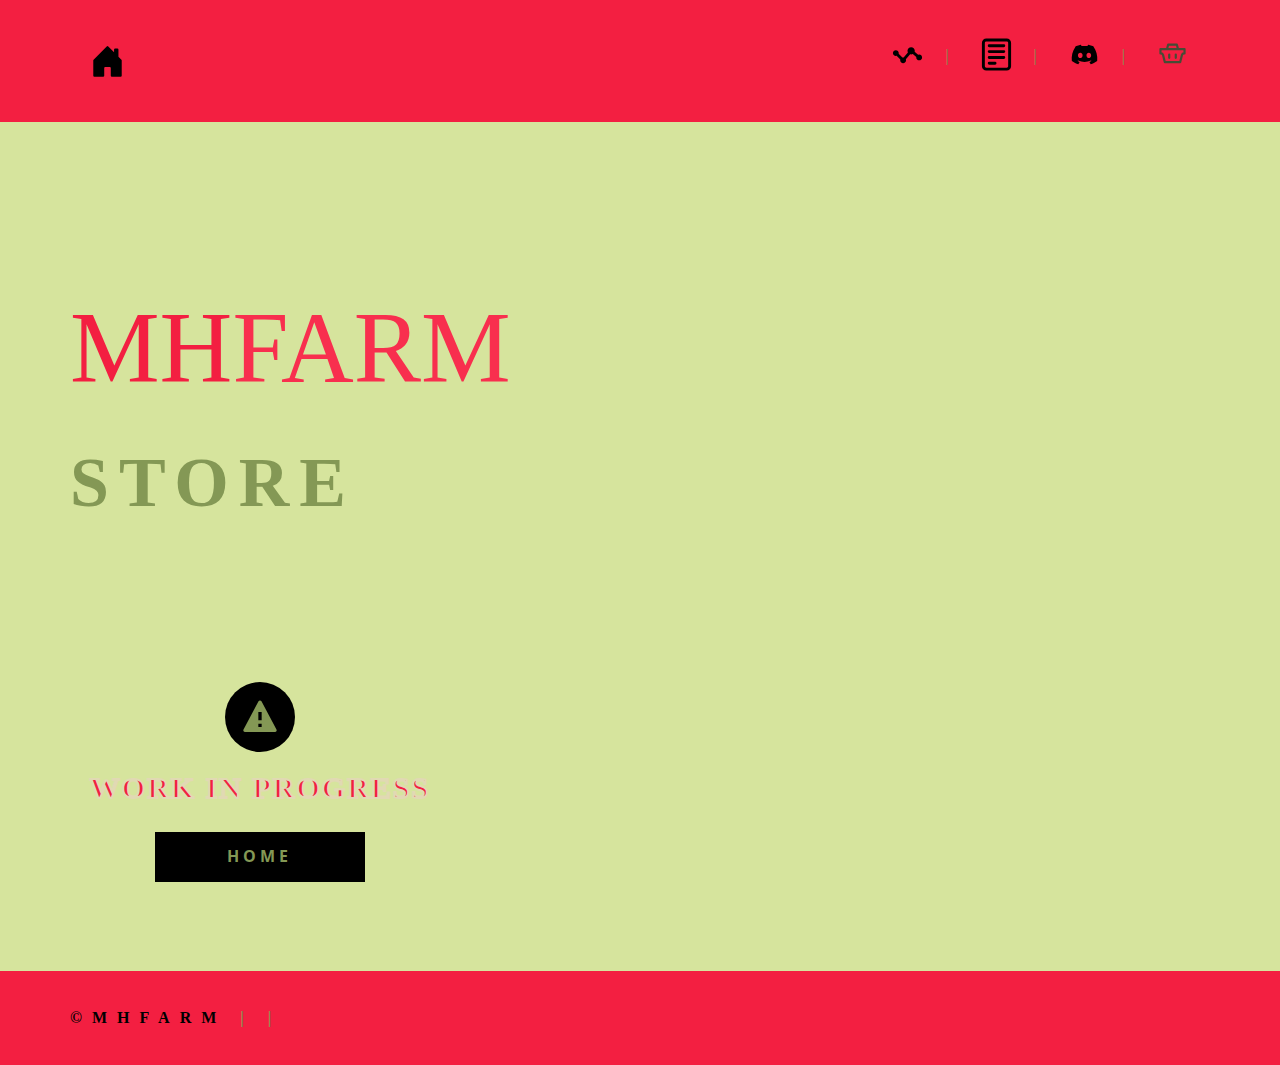
<file: store.html>
<!DOCTYPE html>
<html style="font-size: 16px;"><head>
    <meta name="viewport" content="width=device-width, initial-scale=1.0">
    <meta charset="utf-8">
    <meta name="keywords" content="Mh Farm, mh farm, MHFarm, mhfarm , minecraft, farming">
    <meta name="description" content="MHFarm - Welcome to our website.">
    <meta name="page_type" content="np-template-header-footer-from-plugin">
    <title>Store</title>
    <link rel="stylesheet" href="/css/mhfarm.css" media="screen">
    <script class="u-script" type="text/javascript" src="/js/jquery.js" defer=""></script>
    <script class="u-script" type="text/javascript" src="/js/mhfarm.js" defer=""></script>
    <script class="u-script" type="text/javascript" src="/js/minecraft.js" defer=""></script>
    <meta name="generator" content="MHFarm, mhfarm.net">
    <link rel="icon" href="/images/logo.ico">
    <link id="u-theme-google-font" rel="stylesheet" href="https://fonts.googleapis.com/css?family=Roboto:100,100i,300,300i,400,400i,500,500i,700,700i,900,900i|Open+Sans:300,300i,400,400i,600,600i,700,700i,800,800i">
    <link href="https://fonts.googleapis.com/css2?family=Bungee&family=Kdam+Thmor+Pro&display=swap" rel="stylesheet">
    <script type="application/ld+json">{
		"@context": "http://schema.org",
		"@type": "Organization",
		"name": "MHFarm"
}</script>
    <meta name="theme-color" content="#d2d744">
    <meta property="og:title" content="Store">
    <meta property="og:image" content="/images/logo.ico">
    <meta property="og:url" content="mhfarm.net/store">
    <meta property="og:description" content="MHFarm - Store.">
    <meta property="og:type" content="website">
  </head>
  <body data-home-page="index.html" data-home-page-title="home" class="u-body"><header class="u-clearfix u-custom-color-1 u-header u-sticky u-sticky-26eb u-header" id="sec-e91d"><div class="u-clearfix u-sheet u-sheet-1">
        <nav class="u-menu u-menu-one-level u-offcanvas u-menu-1">
          <div class="menu-collapse u-custom-font" style="font-size: 1rem; letter-spacing: 0px; font-family: mainfont;">
            <a class="u-button-style u-custom-color u-custom-hover-color u-custom-left-right-menu-spacing u-custom-padding-bottom u-custom-text-active-color u-custom-text-color u-custom-text-hover-color u-custom-top-bottom-menu-spacing u-nav-link u-text-active-palette-1-base u-text-hover-palette-2-base" href="#">
              <svg class="u-svg-link" viewBox="0 0 24 24"><use xmlns:xlink="http://www.w3.org/1999/xlink" xlink:href="#menu-hamburger"></use></svg>
              <svg class="u-svg-content" version="1.1" id="menu-hamburger" viewBox="0 0 16 16" x="0px" y="0px" xmlns:xlink="http://www.w3.org/1999/xlink" xmlns="http://www.w3.org/2000/svg"><g><rect y="1" width="16" height="2"></rect><rect y="7" width="16" height="2"></rect><rect y="13" width="16" height="2"></rect>
</g></svg>
            </a>
          </div>
          <div class="u-custom-menu u-nav-container">
            <ul class="u-align-center u-nav u-popupmenu-items u-unstyled u-nav-1"><li class="u-nav-item"><a class="u-border-3 u-border-hover-custom-color-1 u-border-no-left u-border-no-right u-border-no-top u-button-style u-nav-link" href="/stats" style="padding: 10px 20px;"><svg class="u-icon-2" fill="currentColor" viewBox="0 0 24 24" xmlns="http://www.w3.org/2000/svg"><path d="M20 12a2 2 0 0 0-.703.133l-2.398-1.963c.059-.214.101-.436.101-.67C17 8.114 15.886 7 14.5 7S12 8.114 12 9.5c0 .396.1.765.262 1.097l-2.909 3.438A2.06 2.06 0 0 0 9 14c-.179 0-.348.03-.512.074l-2.563-2.563C5.97 11.348 6 11.179 6 11c0-1.108-.892-2-2-2s-2 .892-2 2 .892 2 2 2c.179 0 .348-.03.512-.074l2.563 2.563A1.906 1.906 0 0 0 7 16c0 1.108.892 2 2 2s2-.892 2-2c0-.237-.048-.46-.123-.671l2.913-3.442c.227.066.462.113.71.113a2.48 2.48 0 0 0 1.133-.281l2.399 1.963A2.077 2.077 0 0 0 18 14c0 1.108.892 2 2 2s2-.892 2-2-.892-2-2-2z"/></svg></a>
</li><a class="u-text-custom-color-3">|</a><li class="u-nav-item"><a class="u-border-3 u-border-hover-custom-color-1 u-border-no-left u-border-no-right u-border-no-top u-button-style u-nav-link" href="/forms" style="padding: 10px 20px;"><svg class="u-icon-2" viewBox="0 0 24 24" fill="currentColor" xmlns="http://www.w3.org/2000/svg"><path d="M6 6a1 1 0 0 1 1-1h10a1 1 0 1 1 0 2H7a1 1 0 0 1-1-1Zm0 4a1 1 0 0 1 1-1h10a1 1 0 1 1 0 2H7a1 1 0 0 1-1-1Zm1 3a1 1 0 1 0 0 2h10a1 1 0 1 0 0-2H7Zm-1 5a1 1 0 0 1 1-1h4a1 1 0 1 1 0 2H7a1 1 0 0 1-1-1Z"></path><path fill-rule="evenodd" clip-rule="evenodd" d="M2 4a3 3 0 0 1 3-3h14a3 3 0 0 1 3 3v16a3 3 0 0 1-3 3H5a3 3 0 0 1-3-3V4Zm3-1h14a1 1 0 0 1 1 1v16a1 1 0 0 1-1 1H5a1 1 0 0 1-1-1V4a1 1 0 0 1 1-1Z"></path></svg></a>
</li><a class="u-text-custom-color-3">|</a><li class="u-nav-item"><a class="u-border-3 u-border-hover-custom-color-1 u-border-no-left u-border-no-right u-border-no-top u-button-style u-nav-link" href="/discord" style="padding: 10px 20px;"><svg class="u-icon-2" viewBox="0 0 512 512" fill="currentColor" xmlns="http://www.w3.org/2000/svg"><rect rx="15%" fill="none"/><path d="M386 137c-24-11-49.5-19-76.3-23.7-.5 0-1 0-1.2.6-3.3 5.9-7 13.5-9.5 19.5-29-4.3-57.5-4.3-85.7 0-2.6-6.2-6.3-13.7-10-19.5-.3-.4-.7-.7-1.2-.6-23 4.6-52.4 13-76 23.7-.2 0-.4.2-.5.4-49 73-62 143-55 213 0 .3.2.7.5 1 32 23.6 63 38 93.6 47.3.5 0 1 0 1.3-.4 7.2-9.8 13.6-20.2 19.2-31.2.3-.6 0-1.4-.7-1.6-10-4-20-8.6-29.3-14-.7-.4-.8-1.5 0-2 2-1.5 4-3 5.8-4.5.3-.3.8-.3 1.2-.2 61.4 28 128 28 188 0 .4-.2.9-.1 1.2.1 1.9 1.6 3.8 3.1 5.8 4.6.7.5.6 1.6 0 2-9.3 5.5-19 10-29.3 14-.7.3-1 1-.6 1.7 5.6 11 12.1 21.3 19 31 .3.4.8.6 1.3.4 30.6-9.5 61.7-23.8 93.8-47.3.3-.2.5-.5.5-1 7.8-80.9-13.1-151-55.4-213 0-.2-.3-.4-.5-.4ZM194 308c-19 0-34-17-34-38s15-38 34-38 34 17 34 38-15 38-34 38zm125 0c-19 0-34-17-34-38s15-38 34-38 34 17 34 38-15 38-34 38z"/></svg></a>
</li><a class="u-text-custom-color-3">|</a><li class="u-nav-item"><a class="u-border-3 u-border-hover-custom-color-1 u-border-no-left u-border-no-right u-border-no-top u-button-style u-nav-link" href="/store" style="padding: 10px 20px;"><svg class="u-icon-2" viewBox="0 0 24 24" fill="none" xmlns="http://www.w3.org/2000/svg"><path d="M8.25 8.25h-4.5v3h.329a1.5 1.5 0 0 1 1.455 1.136L6.75 17.25h10.5l1.216-4.864a1.5 1.5 0 0 1 1.455-1.136h.329v-3h-4.5m-7.5 0h7.5m-7.5 0 .75-3h6l.75 3m-6 3.75v2.25m4.5-2.25v2.25" stroke="var(--clr-4)" stroke-width="1.5" stroke-linecap="round" stroke-linejoin="round"/></svg></a>
</li></ul>
          </div>
          <div class="u-custom-menu u-nav-container-collapse">
            <div class="u-container-style u-custom-color-3 u-inner-container-layout u-opacity u-opacity-95 u-sidenav">
              <div class="u-inner-container-layout u-sidenav-overflow">
                <div class="u-menu-close u-text-hover-custom-color-1" data-href="#"></div>
                <ul class="u-align-center u-custom-font u-nav u-popupmenu-items u-unstyled u-nav-1"><li class="u-nav-item"><a class="u-border-3 u-border-hover-custom-color-1 u-border-no-left u-border-no-right u-border-no-top u-button-style u-nav-link" data-href="/" style="padding: 10px 20px;"><svg class="u-icon-2" viewBox="0 0 16 16" xmlns="http://www.w3.org/2000/svg" fill="currentColor" class="bi bi-house-door-fill"><path d="M6.5 14.5v-3.505c0-.245.25-.495.5-.495h2c.25 0 .5.25.5.5v3.5a.5.5 0 0 0 .5.5h4a.5.5 0 0 0 .5-.5v-7a.5.5 0 0 0-.146-.354L13 5.793V2.5a.5.5 0 0 0-.5-.5h-1a.5.5 0 0 0-.5.5v1.293L8.354 1.146a.5.5 0 0 0-.708 0l-6 6A.5.5 0 0 0 1.5 7.5v7a.5.5 0 0 0 .5.5h4a.5.5 0 0 0 .5-.5z"/></svg></a>
</li><li class="u-nav-item"><a class="u-border-3 u-border-hover-custom-color-1 u-border-no-left u-border-no-right u-border-no-top u-button-style u-nav-link" href="/stats" style="padding: 10px 20px;"><svg class="u-icon-2" fill="currentColor" viewBox="0 0 24 24" xmlns="http://www.w3.org/2000/svg"><path d="M20 12a2 2 0 0 0-.703.133l-2.398-1.963c.059-.214.101-.436.101-.67C17 8.114 15.886 7 14.5 7S12 8.114 12 9.5c0 .396.1.765.262 1.097l-2.909 3.438A2.06 2.06 0 0 0 9 14c-.179 0-.348.03-.512.074l-2.563-2.563C5.97 11.348 6 11.179 6 11c0-1.108-.892-2-2-2s-2 .892-2 2 .892 2 2 2c.179 0 .348-.03.512-.074l2.563 2.563A1.906 1.906 0 0 0 7 16c0 1.108.892 2 2 2s2-.892 2-2c0-.237-.048-.46-.123-.671l2.913-3.442c.227.066.462.113.71.113a2.48 2.48 0 0 0 1.133-.281l2.399 1.963A2.077 2.077 0 0 0 18 14c0 1.108.892 2 2 2s2-.892 2-2-.892-2-2-2z"/></svg></a>
</li><li class="u-nav-item"><a class="u-border-3 u-border-hover-custom-color-1 u-border-no-left u-border-no-right u-border-no-top u-button-style u-nav-link" href="/forms" style="padding: 10px 20px;"><svg class="u-icon-2" viewBox="0 0 24 24" fill="currentColor" xmlns="http://www.w3.org/2000/svg"><path d="M6 6a1 1 0 0 1 1-1h10a1 1 0 1 1 0 2H7a1 1 0 0 1-1-1Zm0 4a1 1 0 0 1 1-1h10a1 1 0 1 1 0 2H7a1 1 0 0 1-1-1Zm1 3a1 1 0 1 0 0 2h10a1 1 0 1 0 0-2H7Zm-1 5a1 1 0 0 1 1-1h4a1 1 0 1 1 0 2H7a1 1 0 0 1-1-1Z"></path><path fill-rule="evenodd" clip-rule="evenodd" d="M2 4a3 3 0 0 1 3-3h14a3 3 0 0 1 3 3v16a3 3 0 0 1-3 3H5a3 3 0 0 1-3-3V4Zm3-1h14a1 1 0 0 1 1 1v16a1 1 0 0 1-1 1H5a1 1 0 0 1-1-1V4a1 1 0 0 1 1-1Z"></path></svg></a>
</li><li class="u-nav-item"><a class="u-border-3 u-border-hover-custom-color-1 u-border-no-left u-border-no-right u-border-no-top u-button-style u-nav-link" href="/discord" style="padding: 10px 20px;"><svg class="u-icon-2" viewBox="0 0 512 512" fill="currentColor" xmlns="http://www.w3.org/2000/svg"><rect rx="15%" fill="none"/><path d="M386 137c-24-11-49.5-19-76.3-23.7-.5 0-1 0-1.2.6-3.3 5.9-7 13.5-9.5 19.5-29-4.3-57.5-4.3-85.7 0-2.6-6.2-6.3-13.7-10-19.5-.3-.4-.7-.7-1.2-.6-23 4.6-52.4 13-76 23.7-.2 0-.4.2-.5.4-49 73-62 143-55 213 0 .3.2.7.5 1 32 23.6 63 38 93.6 47.3.5 0 1 0 1.3-.4 7.2-9.8 13.6-20.2 19.2-31.2.3-.6 0-1.4-.7-1.6-10-4-20-8.6-29.3-14-.7-.4-.8-1.5 0-2 2-1.5 4-3 5.8-4.5.3-.3.8-.3 1.2-.2 61.4 28 128 28 188 0 .4-.2.9-.1 1.2.1 1.9 1.6 3.8 3.1 5.8 4.6.7.5.6 1.6 0 2-9.3 5.5-19 10-29.3 14-.7.3-1 1-.6 1.7 5.6 11 12.1 21.3 19 31 .3.4.8.6 1.3.4 30.6-9.5 61.7-23.8 93.8-47.3.3-.2.5-.5.5-1 7.8-80.9-13.1-151-55.4-213 0-.2-.3-.4-.5-.4ZM194 308c-19 0-34-17-34-38s15-38 34-38 34 17 34 38-15 38-34 38zm125 0c-19 0-34-17-34-38s15-38 34-38 34 17 34 38-15 38-34 38z"/></svg></a>
</li><li class="u-nav-item"><a class="u-border-3 u-border-hover-custom-color-1 u-border-no-left u-border-no-right u-border-no-top u-button-style u-nav-link" href="/store" style="padding: 10px 20px;"><svg class="u-icon-2" viewBox="0 0 24 24" fill="none" xmlns="http://www.w3.org/2000/svg"><path d="M8.25 8.25h-4.5v3h.329a1.5 1.5 0 0 1 1.455 1.136L6.75 17.25h10.5l1.216-4.864a1.5 1.5 0 0 1 1.455-1.136h.329v-3h-4.5m-7.5 0h7.5m-7.5 0 .75-3h6l.75 3m-6 3.75v2.25m4.5-2.25v2.25" stroke="currentColor" stroke-width="1.5" stroke-linecap="round" stroke-linejoin="round"/></svg></a>
</li></ul>
              </div>
            </div>
            <div class="u-black u-menu-overlay u-opacity u-opacity-70"></div>
          </div>
        </nav>
        <nav class="u-menu u-menu-one-level u-offcanvas u-menu-2">
          <div class="u-custom-menu u-nav-container">
            <ul class="u-nav u-unstyled u-nav-1"><li class="u-nav-item"><a class="u-border-3 u-border-hover-custom-color-1 u-border-no-left u-border-no-right u-border-no-top u-button-style u-nav-link" data-href="/" style="padding: 10px 20px;"><svg class="u-icon-2" viewBox="0 0 16 16" xmlns="http://www.w3.org/2000/svg" fill="currentColor" class="bi bi-house-door-fill"><path d="M6.5 14.5v-3.505c0-.245.25-.495.5-.495h2c.25 0 .5.25.5.5v3.5a.5.5 0 0 0 .5.5h4a.5.5 0 0 0 .5-.5v-7a.5.5 0 0 0-.146-.354L13 5.793V2.5a.5.5 0 0 0-.5-.5h-1a.5.5 0 0 0-.5.5v1.293L8.354 1.146a.5.5 0 0 0-.708 0l-6 6A.5.5 0 0 0 1.5 7.5v7a.5.5 0 0 0 .5.5h4a.5.5 0 0 0 .5-.5z"/></svg></a></li></ul>
          </div>
        </nav>
      </div></header>
      <section class="u-align-left u-clearfix u-custom-color-2 u-section-1" id="sec-1e58">
        <div class="u-clearfix u-sheet u-sheet-1">
          <h1 class="u-align-left u-text u-text-1 u-text-custom-color-1" data-animation-name="fadeInLeft" data-animation-duration="750" data-animation-delay="0">MH</h1><h1 class="u-align-left u-text u-text-1x u-text-custom-color-2" data-animation-name="fadeInLeft" data-animation-duration="750" data-animation-delay="0">Farm</h1>
          <h2 class="u-align-left u-text u-text-2 u-text-custom-color-3" data-animation-name="fadeInUp" data-animation-duration="750" data-animation-delay="50"><b>store</b></h2>
          <div class="u-align-left u-list u-list-1">
            <div class="u-repeater u-repeater-3">
              <div class="u-align-center u-container-style u-custom-item u-list-item u-repeater-item">
                <div class="u-container-layout u-similar-container u-valign-top-xl u-container-layout-1"><span data-animation-name="fadeInDown" data-animation-duration="750" data-animation-delay="100" class="u-align-center u-custom-color-4 u-custom-item u-icon u-icon-circle u-spacing-20 u-icon-1"><svg xmlns="http://www.w3.org/2000/svg" fill="currentColor" viewBox="0 0 24 24"><path d="M12.884 2.532c-.346-.654-1.422-.654-1.768 0l-9 17A.999.999 0 0 0 3 21h18a.998.998 0 0 0 .883-1.467L12.884 2.532zM13 18h-2v-2h2v2zm-2-4V9h2l.001 5H11z"/></svg></span>
                  <h3 class="u-align-center u-text u-text-custom-color-1 u-text-3" data-animation-name="fadeInDown" data-animation-duration="750" data-animation-delay="150">work in progress</h3>
                  <a href="/" class="u-active-custom-color-1 u-black u-border-none u-btn u-button-style u-hover-custom-color-1 u-btn-3" data-animation-name="fadeInUp" data-animation-duration="750" data-animation-delay="200">home</a>
                </div>
              </div>
            </div>
          </div>
        </div>
      </section>
    </section>
    <span style="height: 64px; width: 64px; margin-left: 0px; margin-right: auto; margin-top: 0px; background-image: none; right: 20px; bottom: 20px; display: block;" class="u-back-to-top u-color-1 u-icon u-icon-circle u-spacing-15" data-href="#">
      <svg fill=var(--clr-1) xmlns="http://www.w3.org/2000/svg" viewBox="-32 0 512 512"><path d="m34.9 289.5-22.2-22.2c-9.4-9.4-9.4-24.6 0-33.9L207 39c9.4-9.4 24.6-9.4 33.9 0l194.3 194.3c9.4 9.4 9.4 24.6 0 33.9L413 289.4c-9.5 9.5-25 9.3-34.3-.4L264 168.6V456c0 13.3-10.7 24-24 24h-32c-13.3 0-24-10.7-24-24V168.6L69.2 289.1c-9.3 9.8-24.8 10-34.3.4z"/></svg>
      <svg class="u-svg-content" enable-background="new 0 0 551.13 551.13" viewBox="0 0 551.13 551.13" xmlns="http://www.w3.org/2000/svg" id="svg-1d98"><path d="m275.565 189.451 223.897 223.897h51.668l-275.565-275.565-275.565 275.565h51.668z"></path></svg>
  </span>
    <footer class="u-align-left u-clearfix u-custom-color-1 u-footer u-footer" id="sec-51a1"><div class="u-clearfix u-sheet u-valign-middle u-sheet-1">
        <p class="u-small-text u-text u-text-variant u-text-1"><b>©MHFarm</b> <b class="u-text-custom-color-3 x">|</b> <b id="mc-status"></b> <b class="u-text-custom-color-3 x">|</b> <b id="mc-players"></b></p>
      </div></footer>
</body></html>
</file>
